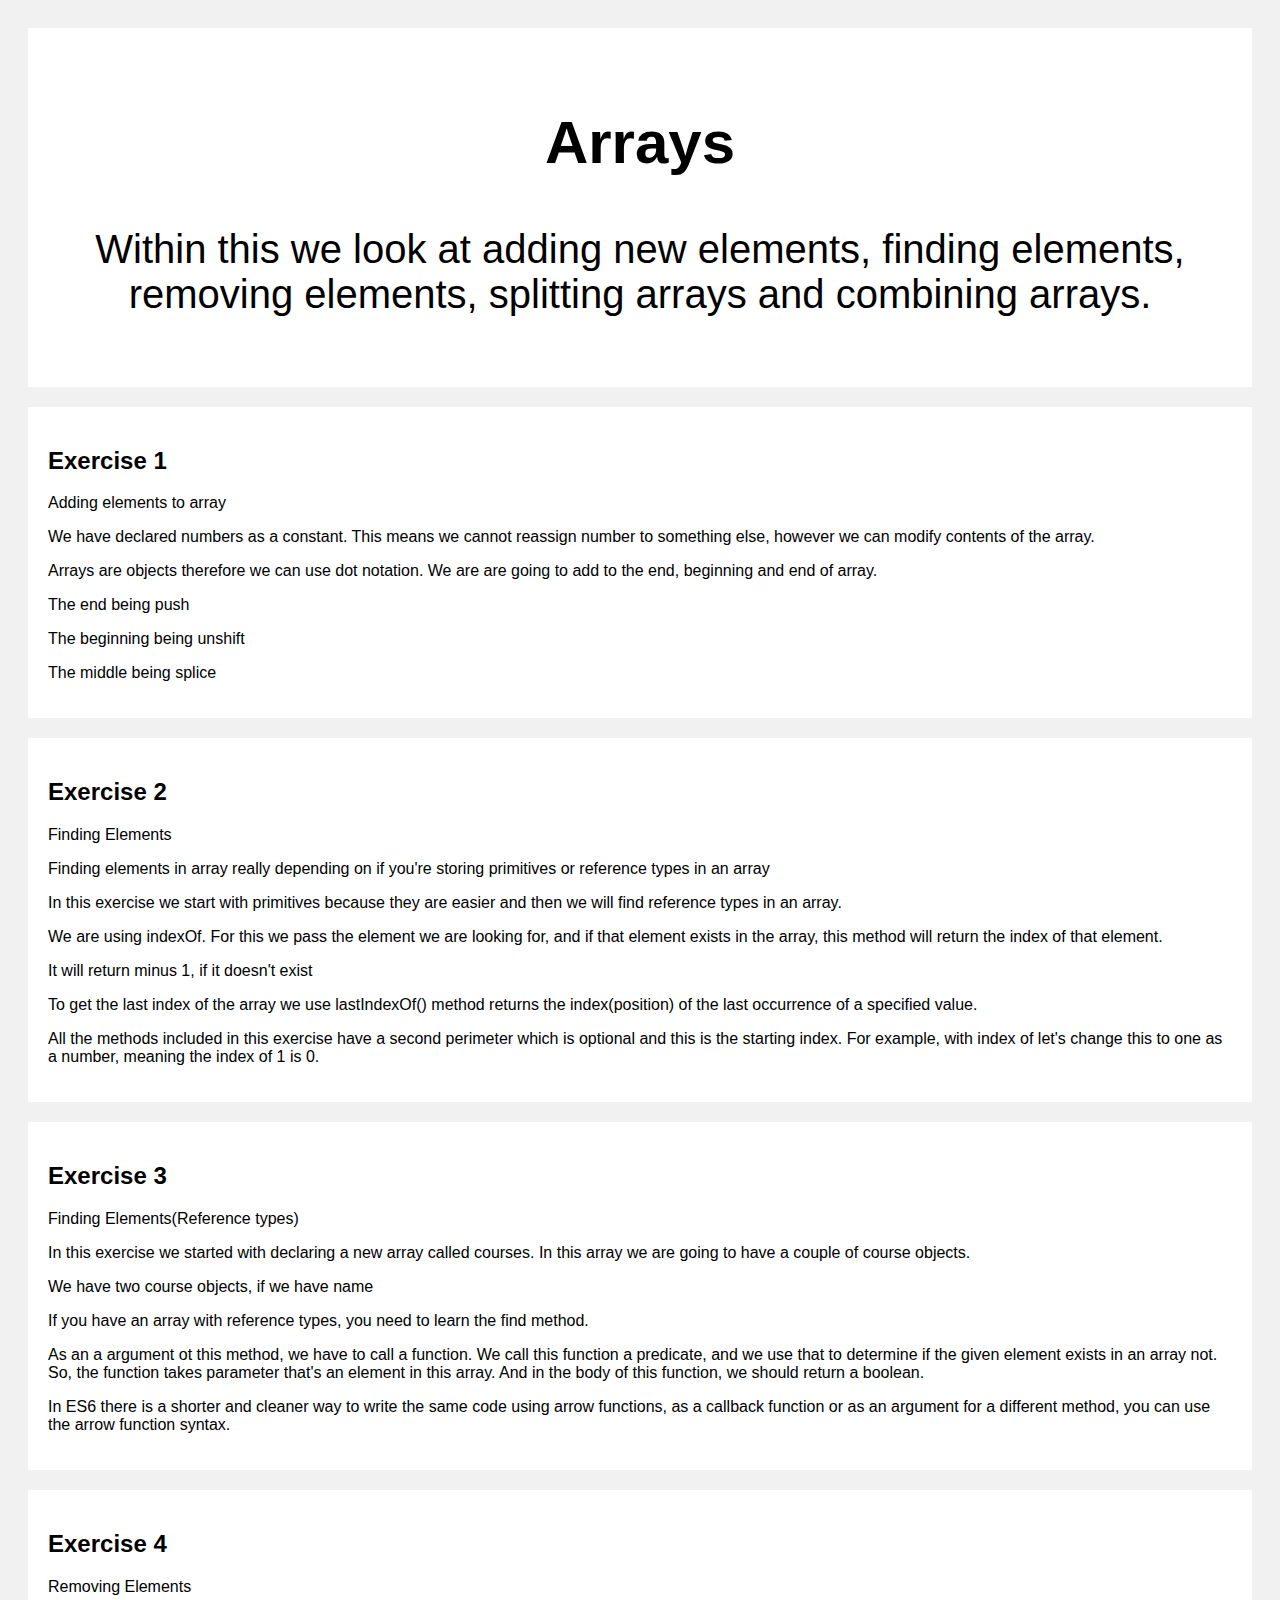
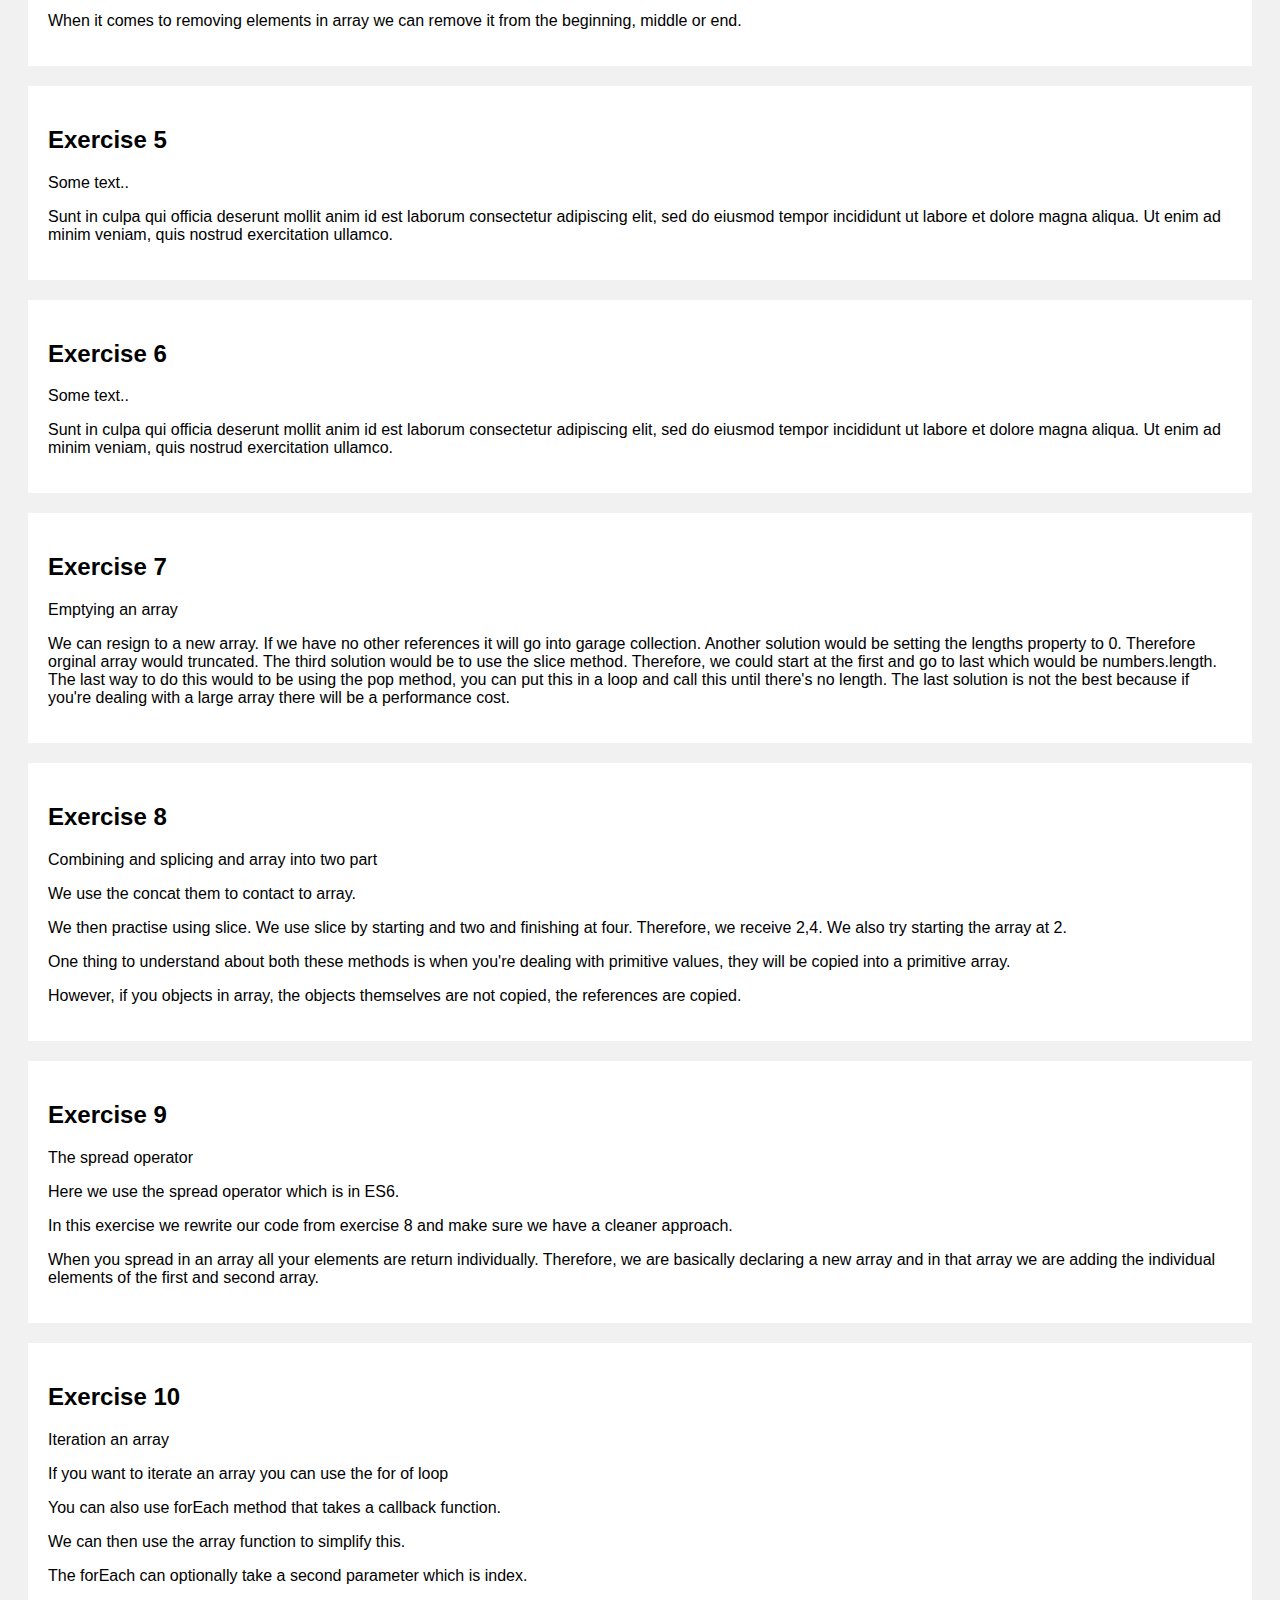
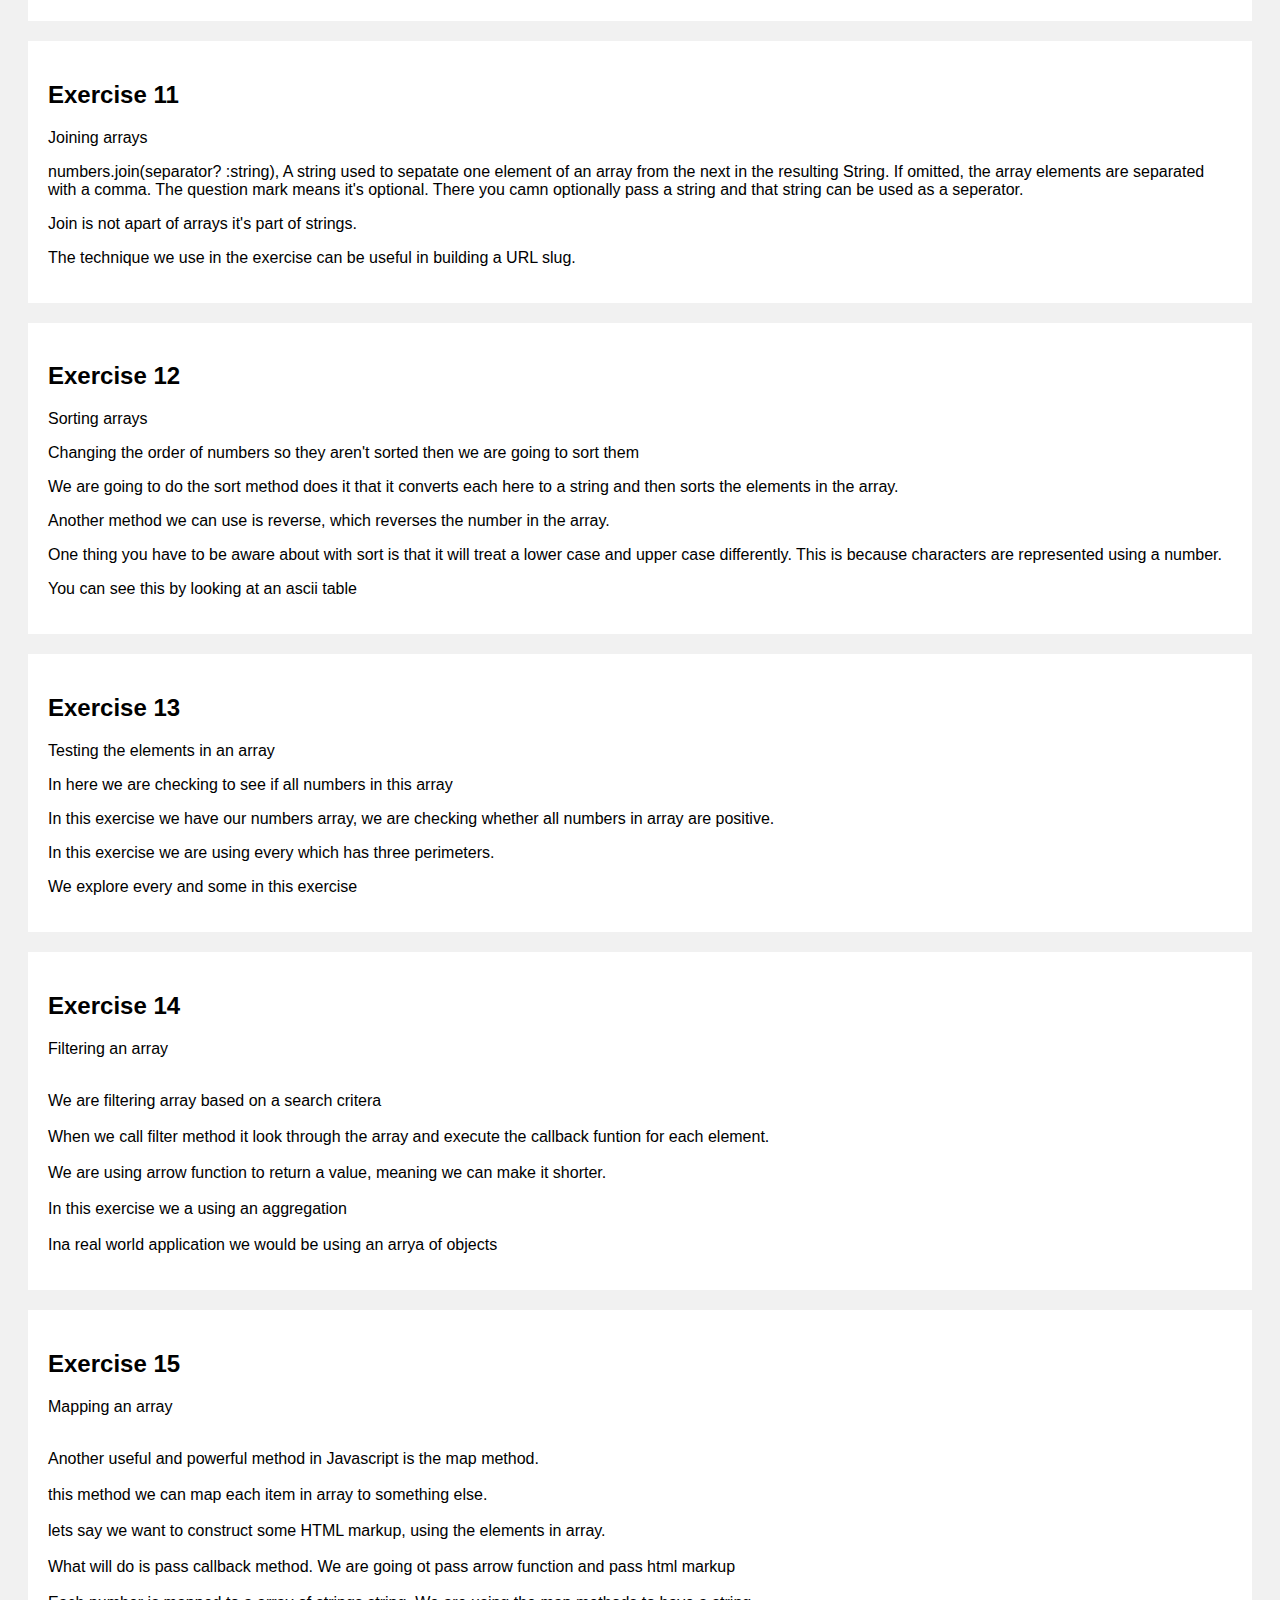
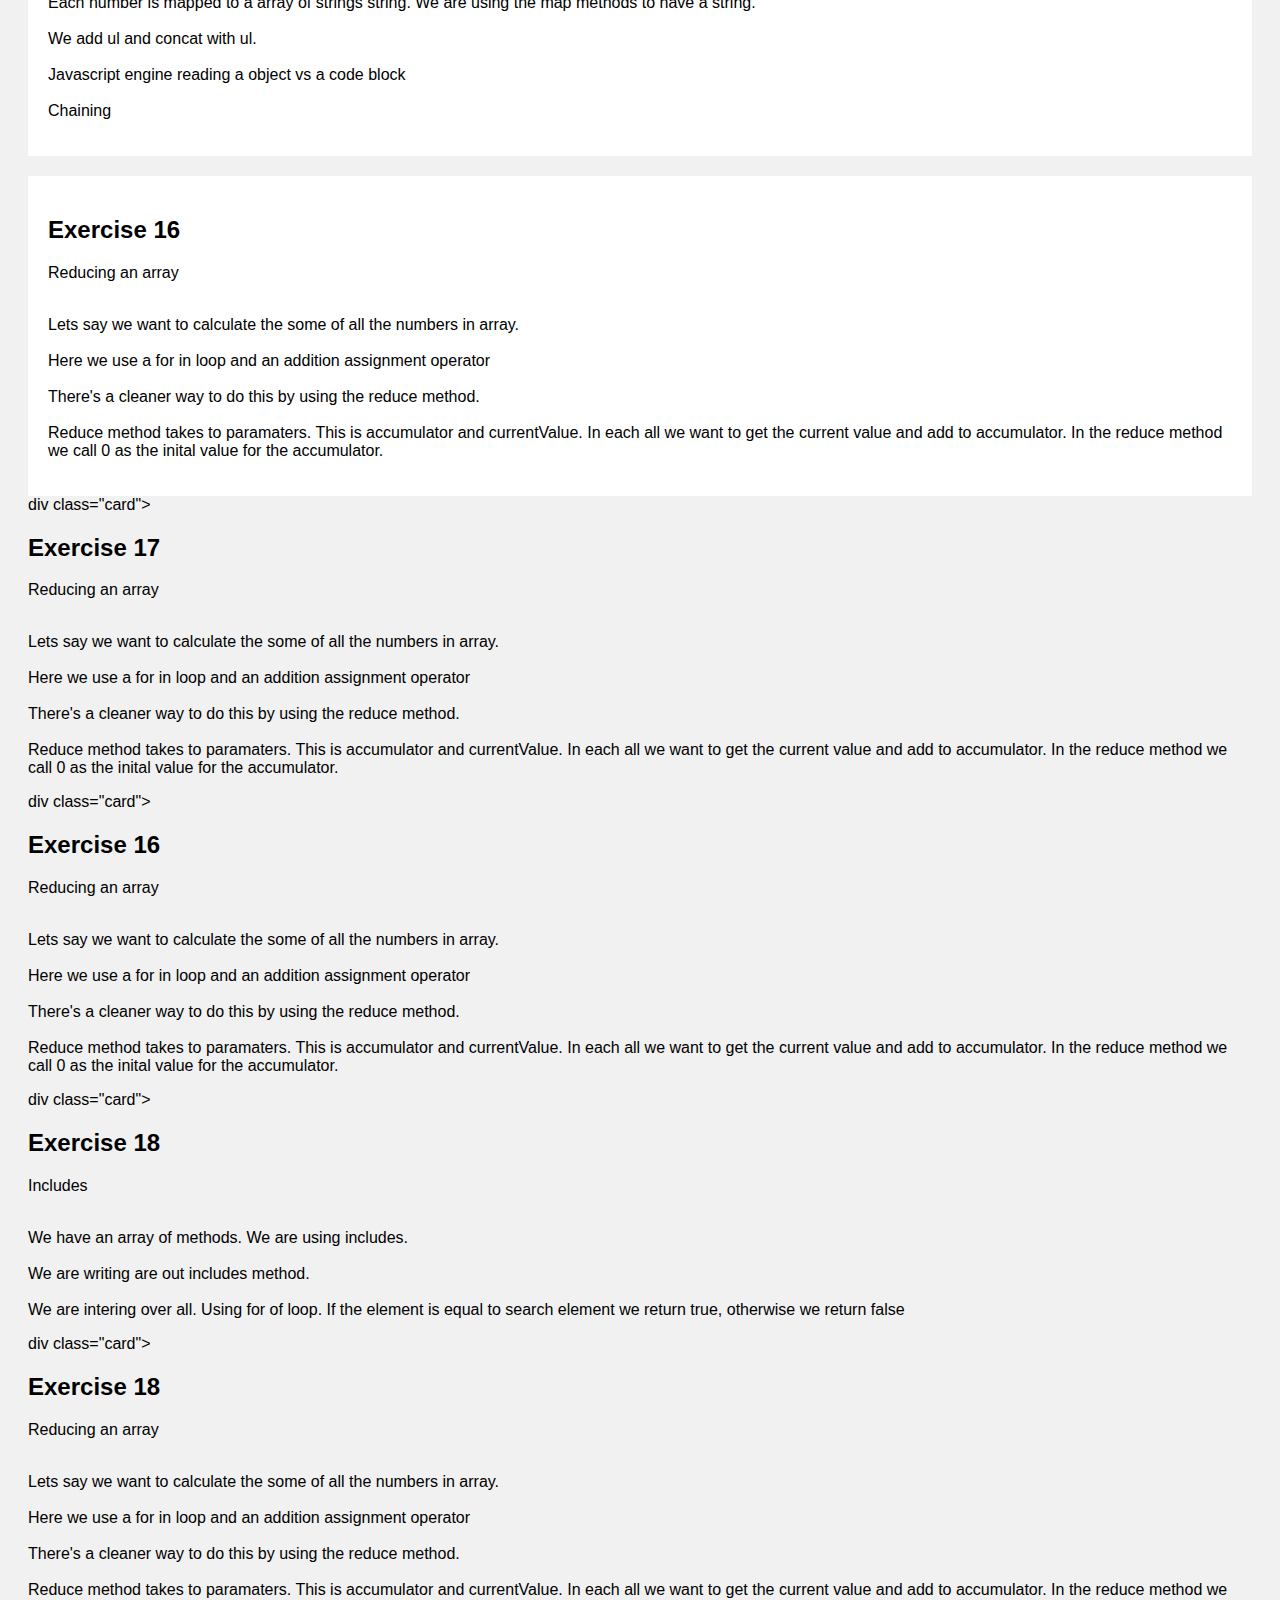
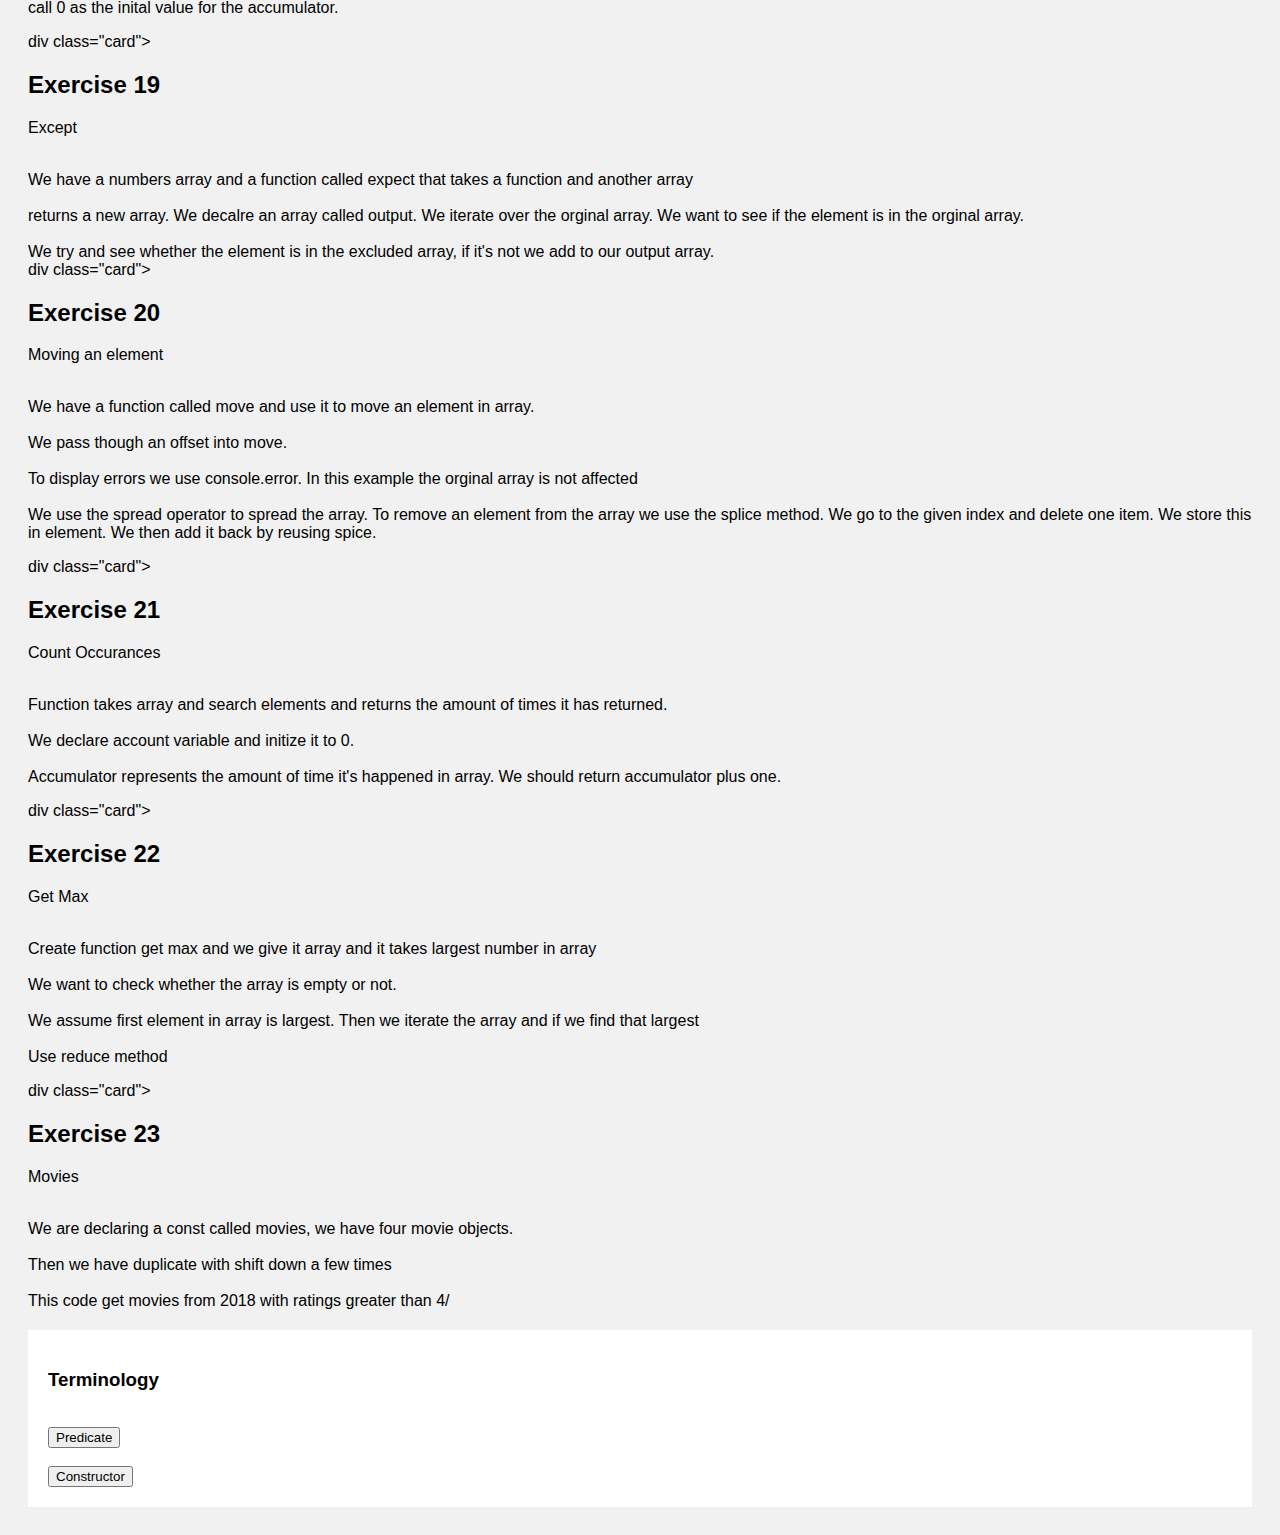
<file: Arrays/index.html>
<!DOCTYPE html>
<html>
<head>
<meta name="viewport" content="width=device-width, initial-scale=1">
<style>
* {
  box-sizing: border-box;
}

/* Add a gray background color with some padding */
body {
  font-family: Arial;
  padding: 20px;
  background: #f1f1f1;
}

/* Header/Blog Title */
.header {
  padding: 30px;
  font-size: 40px;
  text-align: center;
  background: white;
}

/* Create two unequal columns that floats next to each other */
/* Left column S*/
.column {   
  float: Scenter;
  width: 100%;
}

/* Add a card effect for articles */
.card {
   background-color: white;
   padding: 20px;
   margin-top: 20px;
}

/* Clear floats after the columns */
.row:after {
  content: "";
  display: table;
  clear: both;
}

/* Responsive layout - when the screen is less than 800px wide, make the two columns stack on top of each other instead of next to each other */
@media screen and (max-width: 800px) {
  .leftcolumn, .rightcolumn {   
    width: 100%;
    padding: 0;
  }
}
</style>
</head>
<body>

<div class="header">
  <h2>Arrays</h2>
  <p>Within this we look at adding new elements, finding elements, removing elements, splitting arrays and combining arrays.</p>
</div>

<div class="row">
  <div class="column">
    <div class="card">
      <h2>Exercise 1</h2>
      <p>Adding elements to array</p>
      <p>We have declared numbers as a constant. This means we cannot reassign number to something else, however we can modify contents of the array. </p>
      <p>Arrays are objects therefore we can use dot notation. We are are going to add to the end, beginning and end of array.</p>
      <p>The end being push</p>
      <p>The beginning being unshift</p>
      <p>The middle being splice</p>
    </div>
    <div class="card">
      <h2>Exercise 2</h2>
      <p>Finding Elements</p>
      <p>Finding elements in array really depending on if you're storing primitives or reference types in an array</p>
      <p>In this exercise we start with primitives because they are easier and then we will find reference types in an array.</p>
      <p>We are using indexOf. For this we pass the element we are looking for, and if that element exists in the array, this method will return the index of that element.</p>
      <p>It will return minus 1, if it doesn't exist</p>
      <p>To get the last index of the array we use lastIndexOf() method returns the index(position) of the last occurrence of a specified value. </p>
      <p>All the methods included in this exercise have a second perimeter which is optional and this is the starting index. 
        For example, with index of let's change this to one as a number, meaning the index of 1 is 0. </p>
    </div>
    <div class="card">
      <h2>Exercise 3</h2>
      <p>Finding Elements(Reference types) </p>
      <p>In this exercise we started with declaring a new array called courses.
      In this array we are going to have a couple of course objects. </p>
      <p>We have two course objects, if we have name</p>
      <p>If you have an array with reference types, you need to learn the find method.</p>
      <p>As an a argument ot this method, we have to call a function. We call this function a predicate, and we use that to
        determine if the given element exists in an array not. So, the function takes parameter that's an element in this array.
        And in the body of this function, we should return a boolean. 
      </p>
      <p>In ES6 there is a shorter and cleaner way to write the same code using arrow functions, as a callback function or as an argument for a different method,
        you can use the arrow function syntax.
      </p>
    </div>
    <div class="card">
      <h2>Exercise 4</h2>
      <p>Removing Elements</p>
      <p>When it comes to removing elements in array we can remove it from the beginning, middle or end.</p>
    </div>
    <div class="card">
      <h2>Exercise 5</h2>
      <p>Some text..</p>
      <p>Sunt in culpa qui officia deserunt mollit anim id est laborum consectetur adipiscing elit, sed do eiusmod tempor incididunt ut labore et dolore magna aliqua. Ut enim ad minim veniam, quis nostrud exercitation ullamco.</p>
    </div>
    <div class="card">
      <h2>Exercise 6</h2>
      <p>Some text..</p>
      <p>Sunt in culpa qui officia deserunt mollit anim id est laborum consectetur adipiscing elit, sed do eiusmod tempor incididunt ut labore et dolore magna aliqua. Ut enim ad minim veniam, quis nostrud exercitation ullamco.</p>
    </div>
    <div class="card">
      <h2>Exercise 7</h2>
      <p>Emptying an array</p>
      <p>We can resign to a new array. If we have no other references it will go into garage collection.
        Another solution would be setting the lengths property to 0. Therefore orginal array would truncated.
        The third solution would be to use the slice method. Therefore, we could start at the first and go to last which would be numbers.length.
        The last way to do this would to be using the pop method, you can put this in a loop and call this until there's no length.
        The last solution is not the best because if you're dealing with a large array there will be a performance cost.
      </p>
    </div>
    <div class="card">
      <h2>Exercise 8</h2>
      <p>Combining and splicing and array into two part</p>
      <p>We use the concat them to contact to array.</p>
      <p>We then practise using slice. We use slice by starting and two and finishing at four. Therefore, we receive 2,4. We also try starting the array at 2. </p>
      <p>One thing to understand about both these methods is when you're dealing with primitive values, they will be copied into a primitive array. </p>
      <p>However, if you objects in array, the objects themselves are not copied, the references are copied.</p>
    </div>
    <div class="card">
      <h2>Exercise 9</h2>
      <p>The spread operator</p>
      <p>Here we use the spread operator which is in ES6.</p>
      <p>In this exercise we rewrite our code from exercise 8 and make sure we have a cleaner approach.</p>
      <p>When you spread in an array all your elements are return individually. Therefore, we are basically declaring a new array and in that array we are adding the individual elements of the first and second array. </p>
    </div>
    <div class="card">
      <h2>Exercise 10</h2>
      <p>Iteration an array</p>
      <p>If you want to iterate an array you can use the for of loop</p>
      <p>You can also use forEach method that takes a callback function.</p>
      <p>We can then use the array function to simplify this. </p>
      <p>The forEach can optionally take a second parameter which is index. </p>
    </div>
    <div class="card">
      <h2>Exercise 11</h2>
      <p>Joining arrays</p>
      <p>numbers.join(separator? :string), A string used to sepatate one element of an array from the next in the resulting String. If omitted, the array elements are separated with a comma. The question mark means it's optional.
        There you camn optionally pass a string and that string can be used as a seperator.
      </p>
      <p>Join is not apart of arrays it's part of strings. </p>
      <p>The technique we use in the exercise can be useful in building a URL slug. </p>
    </div>
    <div class="card">
      <h2>Exercise 12</h2>
      <p>Sorting arrays</p>
      <p>Changing the order of numbers so they aren't sorted then we are going to sort them </p>
      <p>We are going to do the sort method does it that it converts each here to a string and then sorts the elements in the array.</p>
      <p>Another method we can use is reverse, which reverses the number in the array.</p>
      <p>One thing you have to be aware about with sort is that it will treat a lower case and upper case differently. This is because characters are represented using a number.</p>
      <p>You can see this by looking at an ascii table </p>
      <p></p>
    </div>
    <div class="card">
      <h2>Exercise 13</h2>
      <p>Testing the elements in an array </p>
      <p>In here we are checking to see if all numbers in this array</p>
      <p>In this exercise we have our numbers array, we are checking whether all numbers in array are positive.</p>
      <p>In this exercise we are using every which has three perimeters.</p>
      <p>We explore every and some in this exercise</p>
    </div>
    <div class="card">
      <h2>Exercise 14</h2>
      <p>Filtering an array</p>
      <p>
        <br>We are filtering array based on a search critera</br>
        <br>When we call filter method it look through the array and execute the callback funtion for each element.</br>
        <br>We are using arrow function to return a value, meaning we can make it shorter.</br>
        <br>In this exercise we a using an aggregation</br>
        <br>Ina real world application we would be using an arrya of objects</br>
      </p>
    </div>
    <div class="card">
      <h2>Exercise 15</h2>
      <p>Mapping an array</p>
      <p>
        <br>Another useful and powerful method in Javascript is the map method. </br>
        <br>this method we can map each item in array to something else. </br>
        <br>lets say we want to construct some HTML markup, using the elements in array. </br>
        <br>What will do is pass callback method. We are going ot pass arrow function and pass html markup</br>
        <br>Each number is mapped to a array of strings string. We are using the map methods to have a string.</br>
        <br>We add ul and concat with ul.</br>
        <br>Javascript engine reading a object vs a code block</br>
        <br>Chaining</br>
      </p>
    </div>
    <div class="card">
      <h2>Exercise 16</h2>
      <p>Reducing an array</p>
      <p>
        <br>Lets say we want to calculate the some of all the numbers in array.</br>
        <br>Here we use a for in loop and an addition assignment operator</br>
        <br>There's a cleaner way to do this by using the reduce method.</br>
        <br>Reduce method takes to paramaters. This is accumulator and currentValue.
        In each all we want to get the current value and add to accumulator.
        In the reduce method we call 0 as the inital value for the accumulator. </br>
      </p>
    </div>
    div class="card">
      <h2>Exercise 17</h2>
      <p>Reducing an array</p>
      <p>
        <br>Lets say we want to calculate the some of all the numbers in array.</br>
        <br>Here we use a for in loop and an addition assignment operator</br>
        <br>There's a cleaner way to do this by using the reduce method.</br>
        <br>Reduce method takes to paramaters. This is accumulator and currentValue.
        In each all we want to get the current value and add to accumulator.
        In the reduce method we call 0 as the inital value for the accumulator. </br>
      </p>
    </div>
    div class="card">
      <h2>Exercise 16</h2>
      <p>Reducing an array</p>
      <p>
        <br>Lets say we want to calculate the some of all the numbers in array.</br>
        <br>Here we use a for in loop and an addition assignment operator</br>
        <br>There's a cleaner way to do this by using the reduce method.</br>
        <br>Reduce method takes to paramaters. This is accumulator and currentValue.
        In each all we want to get the current value and add to accumulator.
        In the reduce method we call 0 as the inital value for the accumulator. </br>
      </p>
    </div>
    div class="card">
      <h2>Exercise 18</h2>
      <p>Includes</p>
      <p>
        <br>We have an array of methods. We are using includes.</br>
        <br>We are writing are out includes method.</br>
        <br>We are intering over all. Using for of loop. If the element is equal to search element we return true, otherwise we return false</br>
      </p>
    </div>
    div class="card">
      <h2>Exercise 18</h2>
      <p>Reducing an array</p>
      <p>
        <br>Lets say we want to calculate the some of all the numbers in array.</br>
        <br>Here we use a for in loop and an addition assignment operator</br>
        <br>There's a cleaner way to do this by using the reduce method.</br>
        <br>Reduce method takes to paramaters. This is accumulator and currentValue.
        In each all we want to get the current value and add to accumulator.
        In the reduce method we call 0 as the inital value for the accumulator. </br>
      </p>
    </div>
    div class="card">
      <h2>Exercise 19</h2>
      <p>Except</p>
      <p>
        <br>We have a numbers array and a function called expect that takes a function and another array</br>
        <br>returns a new array. We decalre an array called output. We iterate over the orginal array. We want to see if the element is in the orginal array.</br>
        <br>We try and see whether the element is in the excluded array, if it's not we add to our output array.</br>
    </div>
    div class="card">
      <h2>Exercise 20</h2>
      <p>Moving an element</p>
      <p>
        <br>We have a function called move and use it to move an element in array.</br>
        <br>We pass though an offset into move.</br>
        <br>To display errors we use console.error. In this example the orginal array is not affected</br>
        <br>We use the spread operator to spread the array. To remove an element from the array we use the splice method. 
        We go to the given index and delete one item. We store this in element. We then add it back by reusing spice.</br>
      </p>
    </div>
    div class="card">
      <h2>Exercise 21</h2>
      <p>Count Occurances</p>
      <p>
        <br>Function takes array and search elements and returns the amount of times it has returned.</br>
        <br>We declare account variable and initize it to 0. </br>
        <br>Accumulator represents the amount of time it's happened in array. We should return accumulator plus one.</br>
      </p>
    </div>
    div class="card">
      <h2>Exercise 22</h2>
      <p>Get Max</p>
      <p>
        <br>Create function get max and we give it array and it takes largest number in array</br>
        <br>We want to check whether the array is empty or not.</br>
        <br>We assume first element in array is largest. Then we iterate the array and if we find that largest</br>
        <br>Use reduce method</br>
      </p>
    </div>
    div class="card">
      <h2>Exercise 23</h2>
      <p>Movies</p>
      <p>
        <br>We are declaring a const called movies, we have four movie objects.</br>
        <br>Then we have duplicate with shift down a few times</br>
        <br>This code get movies from 2018 with ratings greater than 4/</br>
      </p>
    </div>
  </div>
  <div class="card">
    <h3>Terminology</h3>
    <br><button onclick="alert('The term predicates comes from mathematics. In programming it means a function that returns a boolean value.')">Predicate</button></br>
    <br><button onclick="alert('This is a special type of function used to initialize new objects.')">Constructor</button></br>
  </div>
<script src="Exercise8.js"></script>
</body>
</html>
</file>
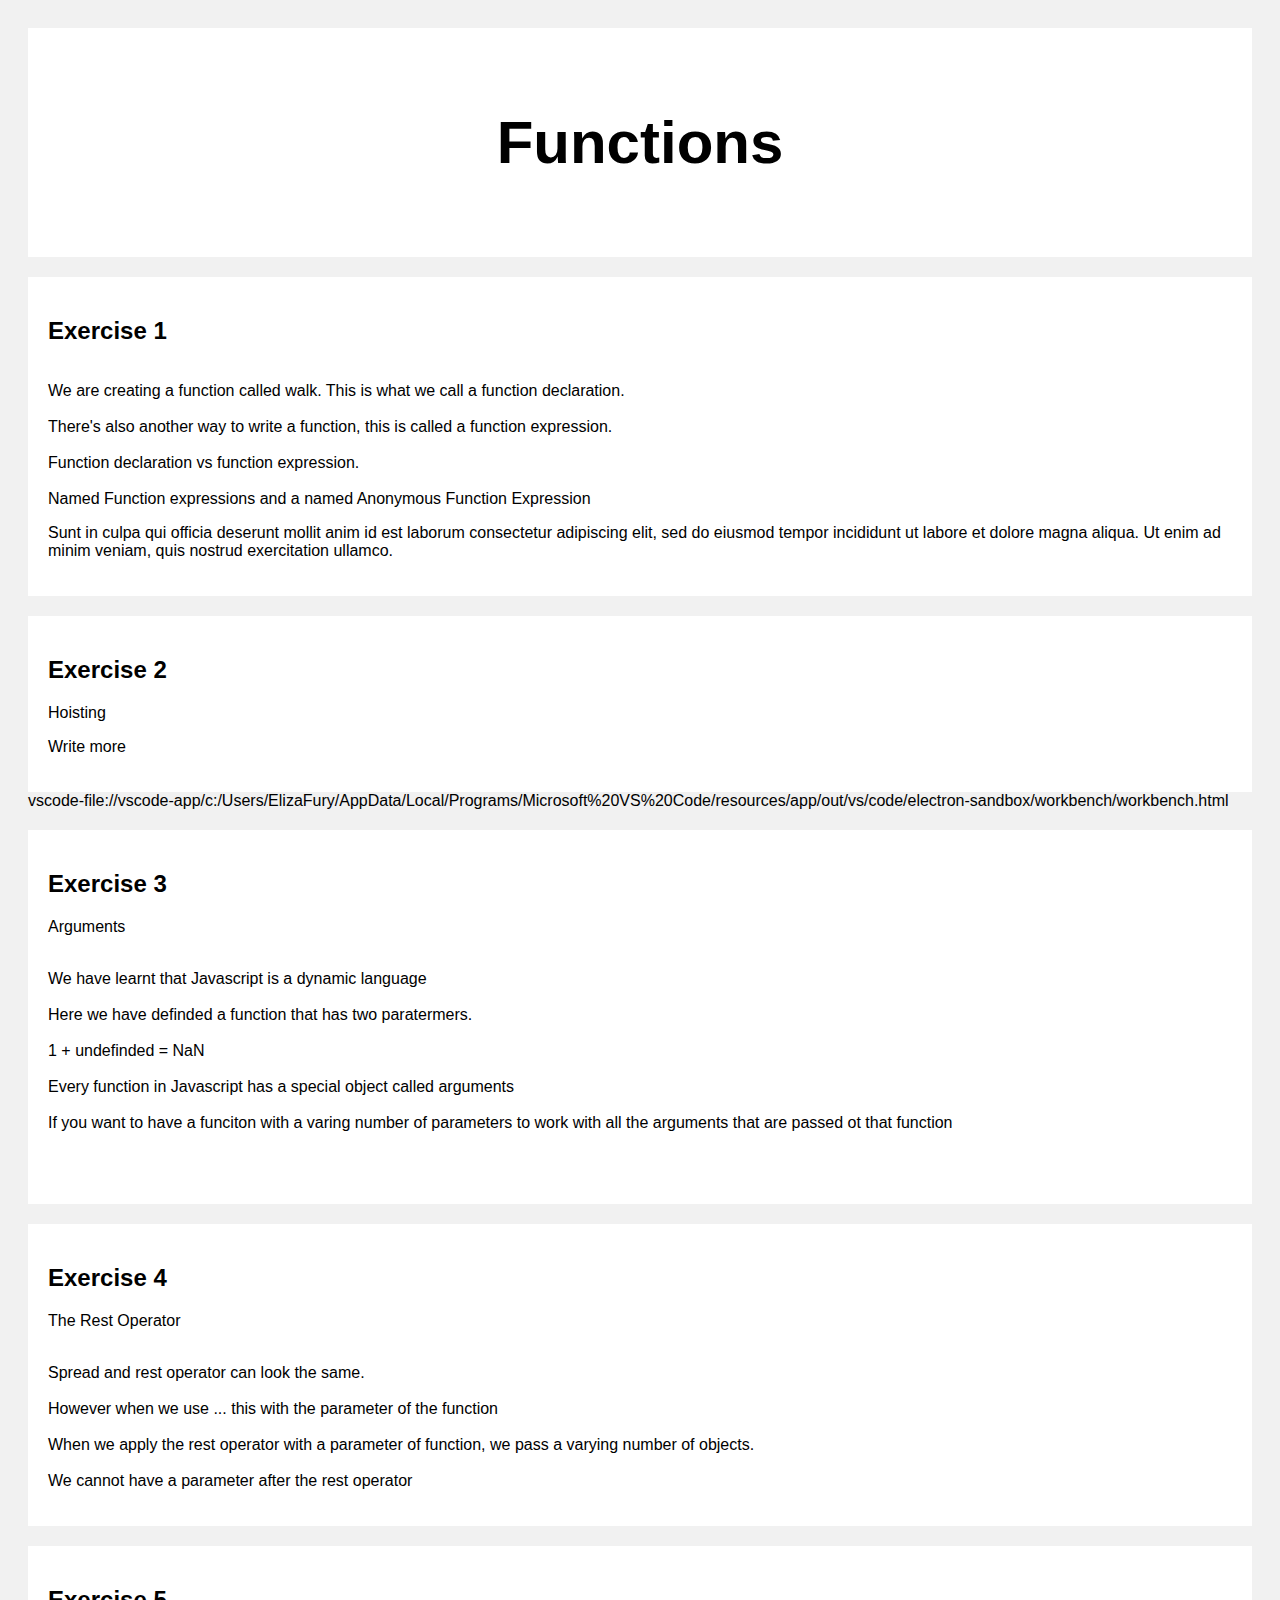
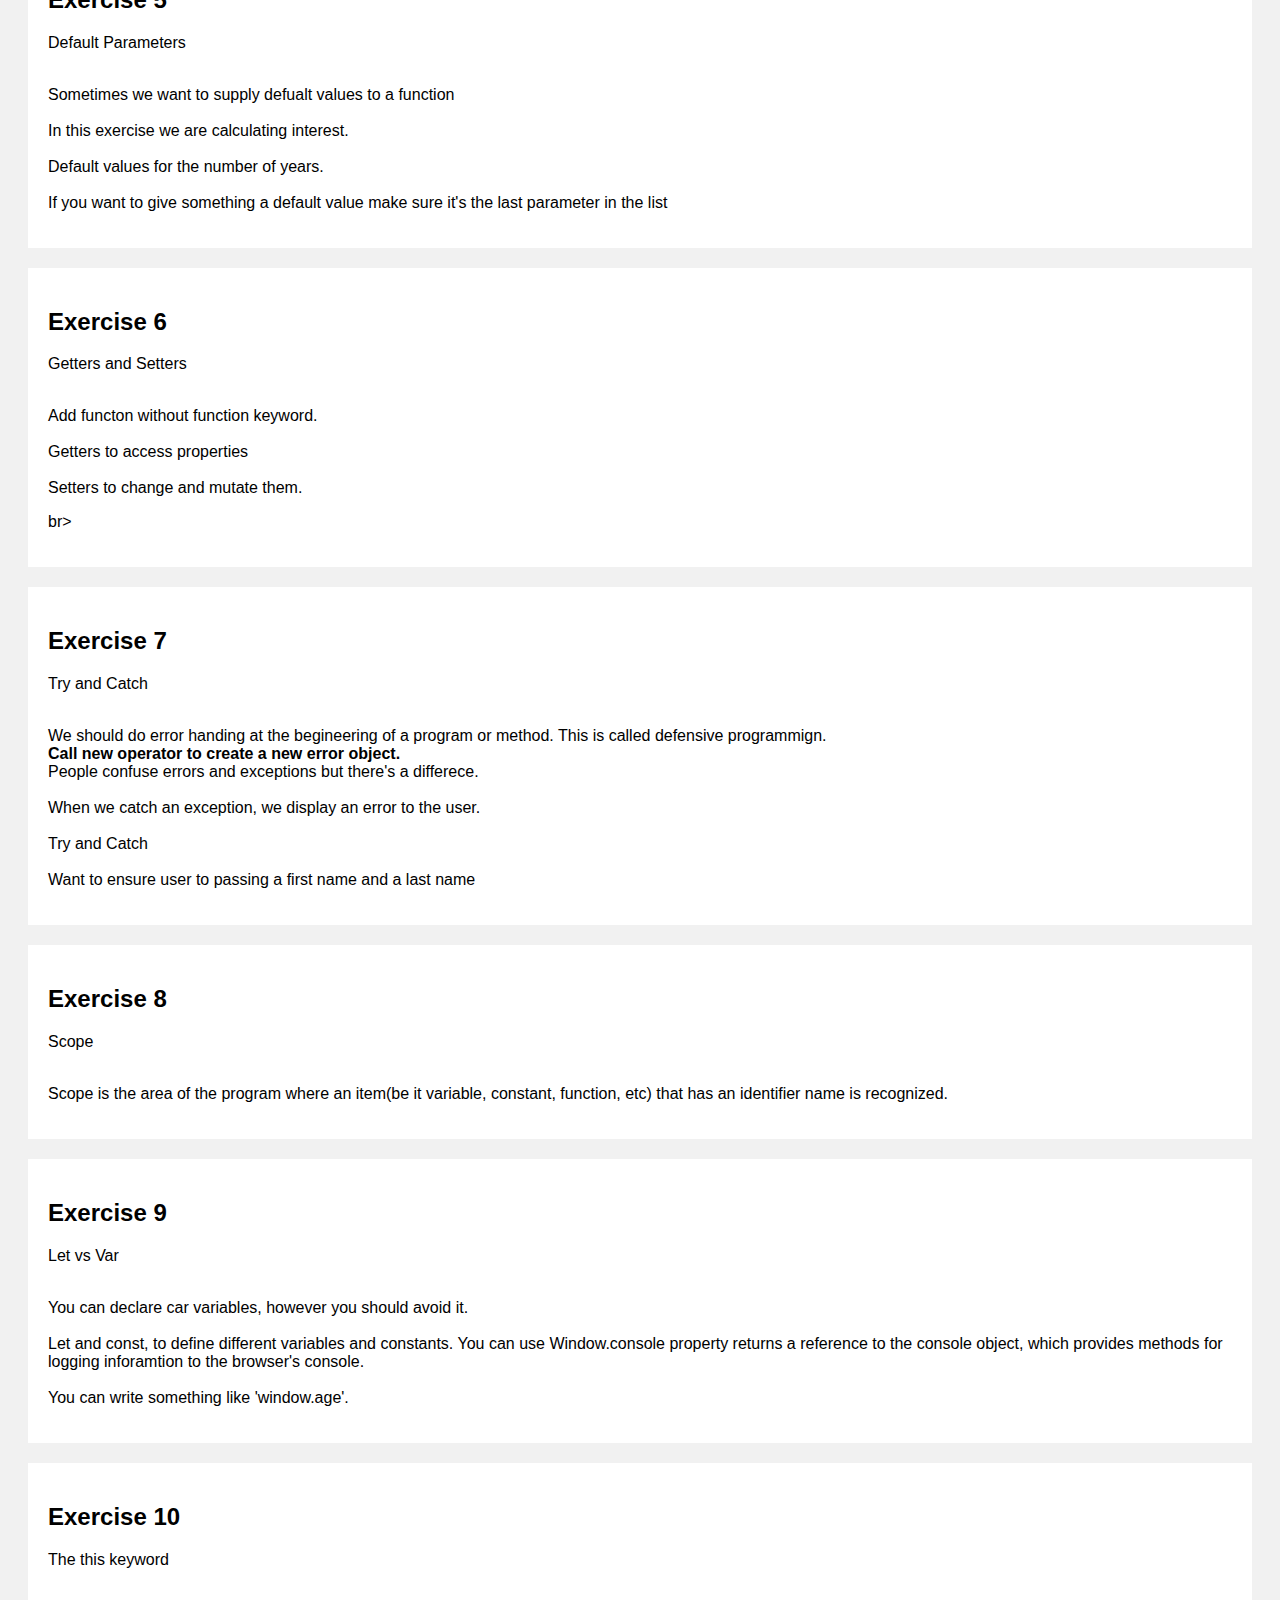
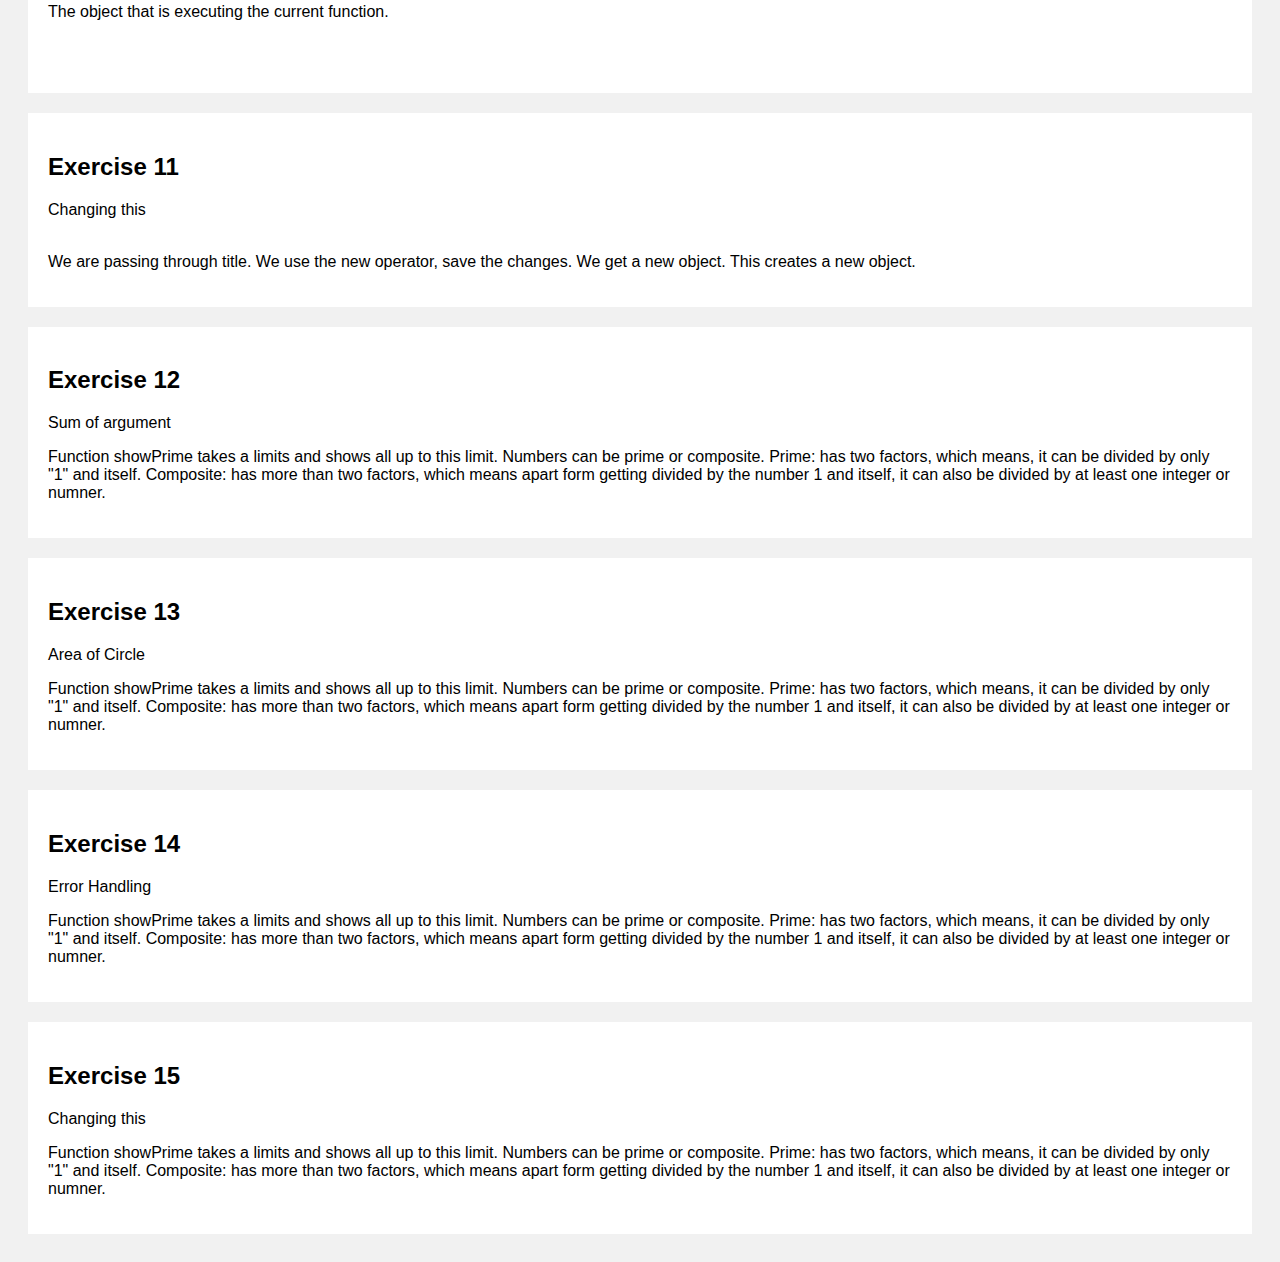
<file: Functions/index.html>
<!DOCTYPE html>
<html>
<head>
<meta name="viewport" content="width=device-width, initial-scale=1">
<style>
* {
  box-sizing: border-box;
}

/* Add a gray background color with some padding */
body {
  font-family: Arial;
  padding: 20px;
  background: #f1f1f1;
}

/* Header/Blog Title */
.header {
  padding: 30px;
  font-size: 40px;
  text-align: center;
  background: white;
}

/* Create two unequal columns that floats next to each other */
/* Left column S*/
.column {   
  float: Scenter;
  width: 100%;
}

/* Add a card effect for articles */
.card {
   background-color: white;
   padding: 20px;
   margin-top: 20px;
}

/* Clear floats after the columns */
.row:after {
  content: "";
  display: table;
  clear: both;
}

/* Responsive layout - when the screen is less than 800px wide, make the two columns stack on top of each other instead of next to each other */
@media screen and (max-width: 800px) {
  .leftcolumn, .rightcolumn {   
    width: 100%;
    padding: 0;
  }
}
</style>
</head>
<body>

<div class="header">
  <h2>Functions</h2>
</div>

<div class="row">
  <div class="column">
    <div class="card">
      <h2>Exercise 1</h2>
      <p>
        <br>We are creating a function called walk. This is what we call a function declaration.</br>
        <br>There's also another way to write a function, this is called a function expression.</br>
        <br>Function declaration vs function expression.</br>
        <br>Named Function expressions and a named Anonymous Function Expression</br>
      </p>
      <p>Sunt in culpa qui officia deserunt mollit anim id est laborum consectetur adipiscing elit, sed do eiusmod tempor incididunt ut labore et dolore magna aliqua. Ut enim ad minim veniam, quis nostrud exercitation ullamco.</p>
    </div>
    <div class="card">
      <h2>Exercise 2</h2>
      <p>Hoisting</p>
      <p>Write more</p>
    </div>vscode-file://vscode-app/c:/Users/ElizaFury/AppData/Local/Programs/Microsoft%20VS%20Code/resources/app/out/vs/code/electron-sandbox/workbench/workbench.html
    <div class="card">
      <h2>Exercise 3</h2>
      <p>Arguments</p>
      <p>
        <br>We have learnt that Javascript is a dynamic language</br>
        <br>Here we have definded a function that has two paratermers. </br>
        <br>1 + undefinded = NaN</br>
        <br>Every function in Javascript has a special object called arguments</br>
        <br>If you want to have a funciton with a varing number of parameters to work with all the arguments that are passed ot that function</br>
        <br></br>
      </p>
    </div>
    <div class="card">
      <h2>Exercise 4</h2>
      <p>The Rest Operator</p>
      <p>
        <br>Spread and rest operator can look the same. </br>
        <br>However when we use ... this with the parameter of the function </br>
        <br>When we apply the rest operator with a parameter of function, we pass a varying number of objects.</br>
        <br>We cannot have a parameter after the rest operator</br>
       </p>
    </div>
    <div class="card">
      <h2>Exercise 5</h2>
      <p>Default Parameters</p>
      <p>
        <br>Sometimes we want to supply defualt values to a function</br>
        <br>In this exercise we are calculating interest.</br>
        <br>Default values for the number of years. </br>
        <br>If you want to give something a default value make sure it's the last parameter in the list</br>
      </p>
    </div>
    <div class="card">
      <h2>Exercise 6</h2>
      <p>Getters and Setters</p>
      <p>
        <br>Add functon without function keyword. </br>
        <br>Getters to access properties</br>
        <br>Setters to change and mutate them.</p>br>
      </p>
    </div>
    <div class="card">
      <h2>Exercise 7</h2>
      <p>Try and Catch</p>
      <p>
        <br>
        We should do error handing at the begineering of a program or method. This is called defensive programmign.
        </br>
        <b>Call new operator to create a new error object.</b>
        <br>People confuse errors and exceptions but there's a differece.</br>
        <br>When we catch an exception, we display an error to the user. </br>
        <br>Try and Catch</br>
        <br>Want to ensure user to passing a first name and a last name</br>
      </p>
    </div>
    <div class="card">
      <h2>Exercise 8</h2>
      <p>Scope</p>
      <p>
        <br>Scope is the area of the program where an item(be it variable, constant, function, etc) that has an identifier name is recognized.</br>
      </p>
    </div>
    <div class="card">
      <h2>Exercise 9</h2>
      <p>Let vs Var</p>
      <p>
        <br>You can declare car variables, however you should avoid it.</br>
        <br>Let and const, to define different variables and constants.
        You can use Window.console property returns a reference to the console object, 
        which provides methods for logging inforamtion to the browser's console.
        </br>
        <br>You can write something like 'window.age'.</br>
      </p>
    </div>
    <div class="card">
      <h2>Exercise 10</h2>
      <p>The this keyword</p>
      <p>
        <br>The object that is executing the current function.</br>
        <br></br>
      </p>
    </div>
    <div class="card">
      <h2>Exercise 11</h2>
      <p>Changing this</p>
      <p>
        <br>We are passing through title.
        We use the new operator, save the changes. We get a new object. This creates a new object.
      </br>
      </p>
    </div>
    <div class="card">
      <h2>Exercise 12</h2>
      <p>Sum of argument</p>
      <p>Function showPrime takes a limits and shows all up to this limit.
        Numbers can be prime or composite. 

        Prime: has two factors, which means, it can be divided by only "1" and itself.
        Composite: has more than two factors, which means apart form getting divided by the number 1 and itself, it can also be divided by at least one integer or numner.
      </p>
    </div>
    <div class="card">
      <h2>Exercise 13</h2>
      <p>Area of Circle</p>
      <p>Function showPrime takes a limits and shows all up to this limit.
        Numbers can be prime or composite. 

        Prime: has two factors, which means, it can be divided by only "1" and itself.
        Composite: has more than two factors, which means apart form getting divided by the number 1 and itself, it can also be divided by at least one integer or numner.
      </p>
    </div>
    <div class="card">
      <h2>Exercise 14</h2>
      <p>Error Handling</p>
      <p>Function showPrime takes a limits and shows all up to this limit.
        Numbers can be prime or composite. 

        Prime: has two factors, which means, it can be divided by only "1" and itself.
        Composite: has more than two factors, which means apart form getting divided by the number 1 and itself, it can also be divided by at least one integer or numner.
      </p>
    </div>
    <div class="card">
      <h2>Exercise 15</h2>
      <p>Changing this</p>
      <p>Function showPrime takes a limits and shows all up to this limit.
        Numbers can be prime or composite. 

        Prime: has two factors, which means, it can be divided by only "1" and itself.
        Composite: has more than two factors, which means apart form getting divided by the number 1 and itself, it can also be divided by at least one integer or numner.
      </p>
    </div>


  </div>

<script src="Exercise10.js"></script>
</body>
</html>
</file>
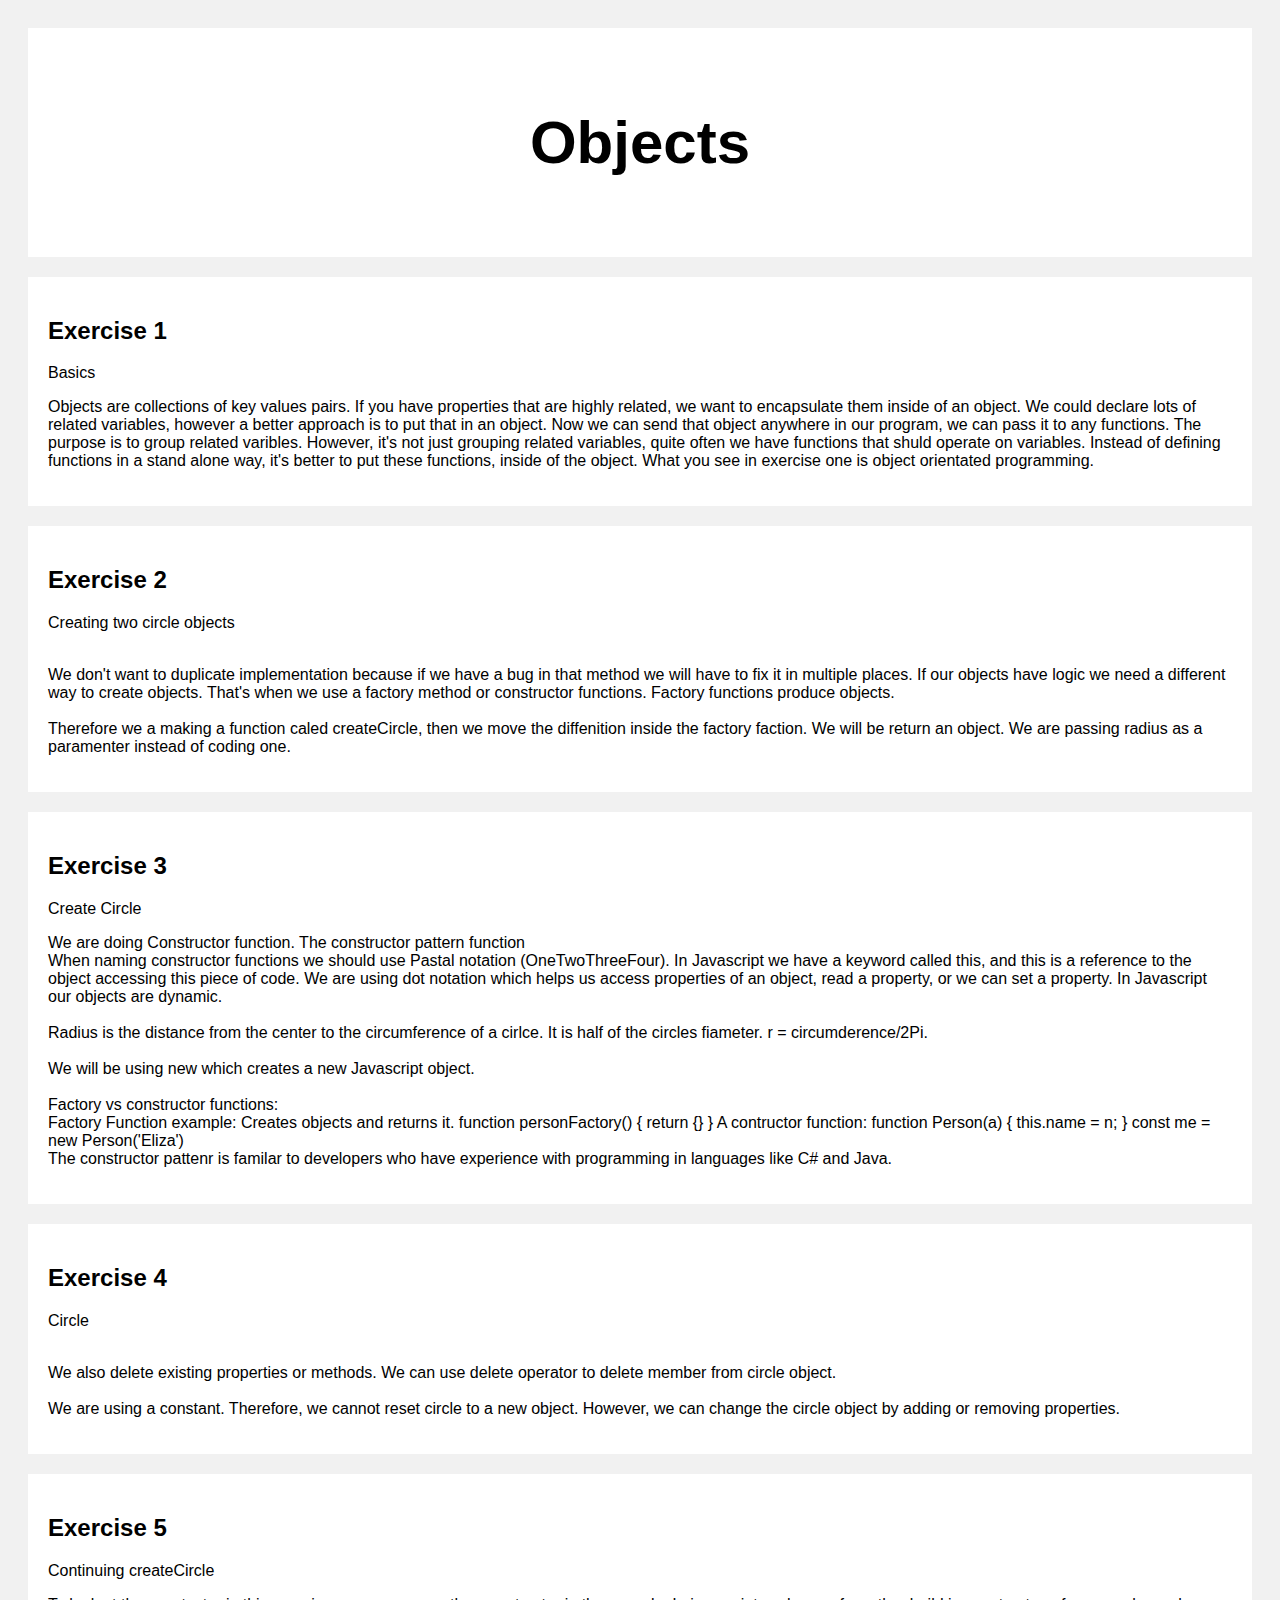
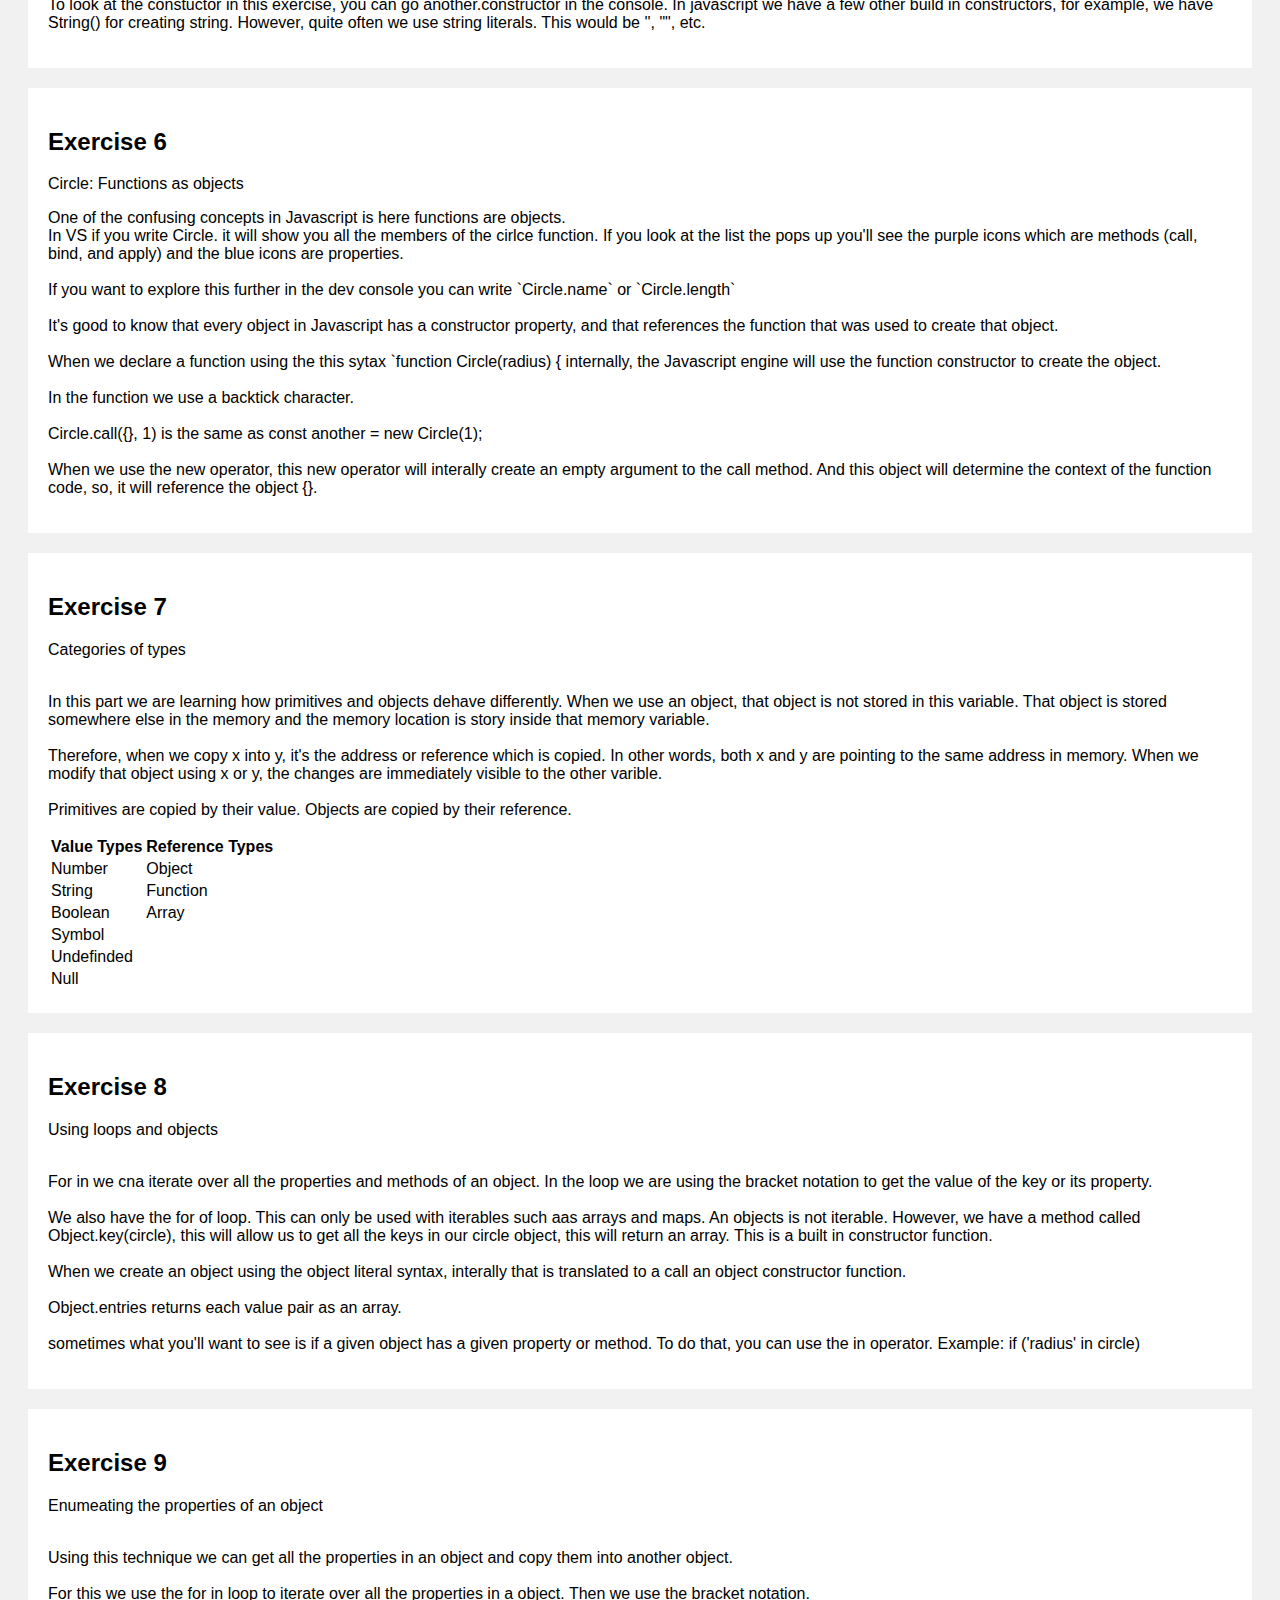
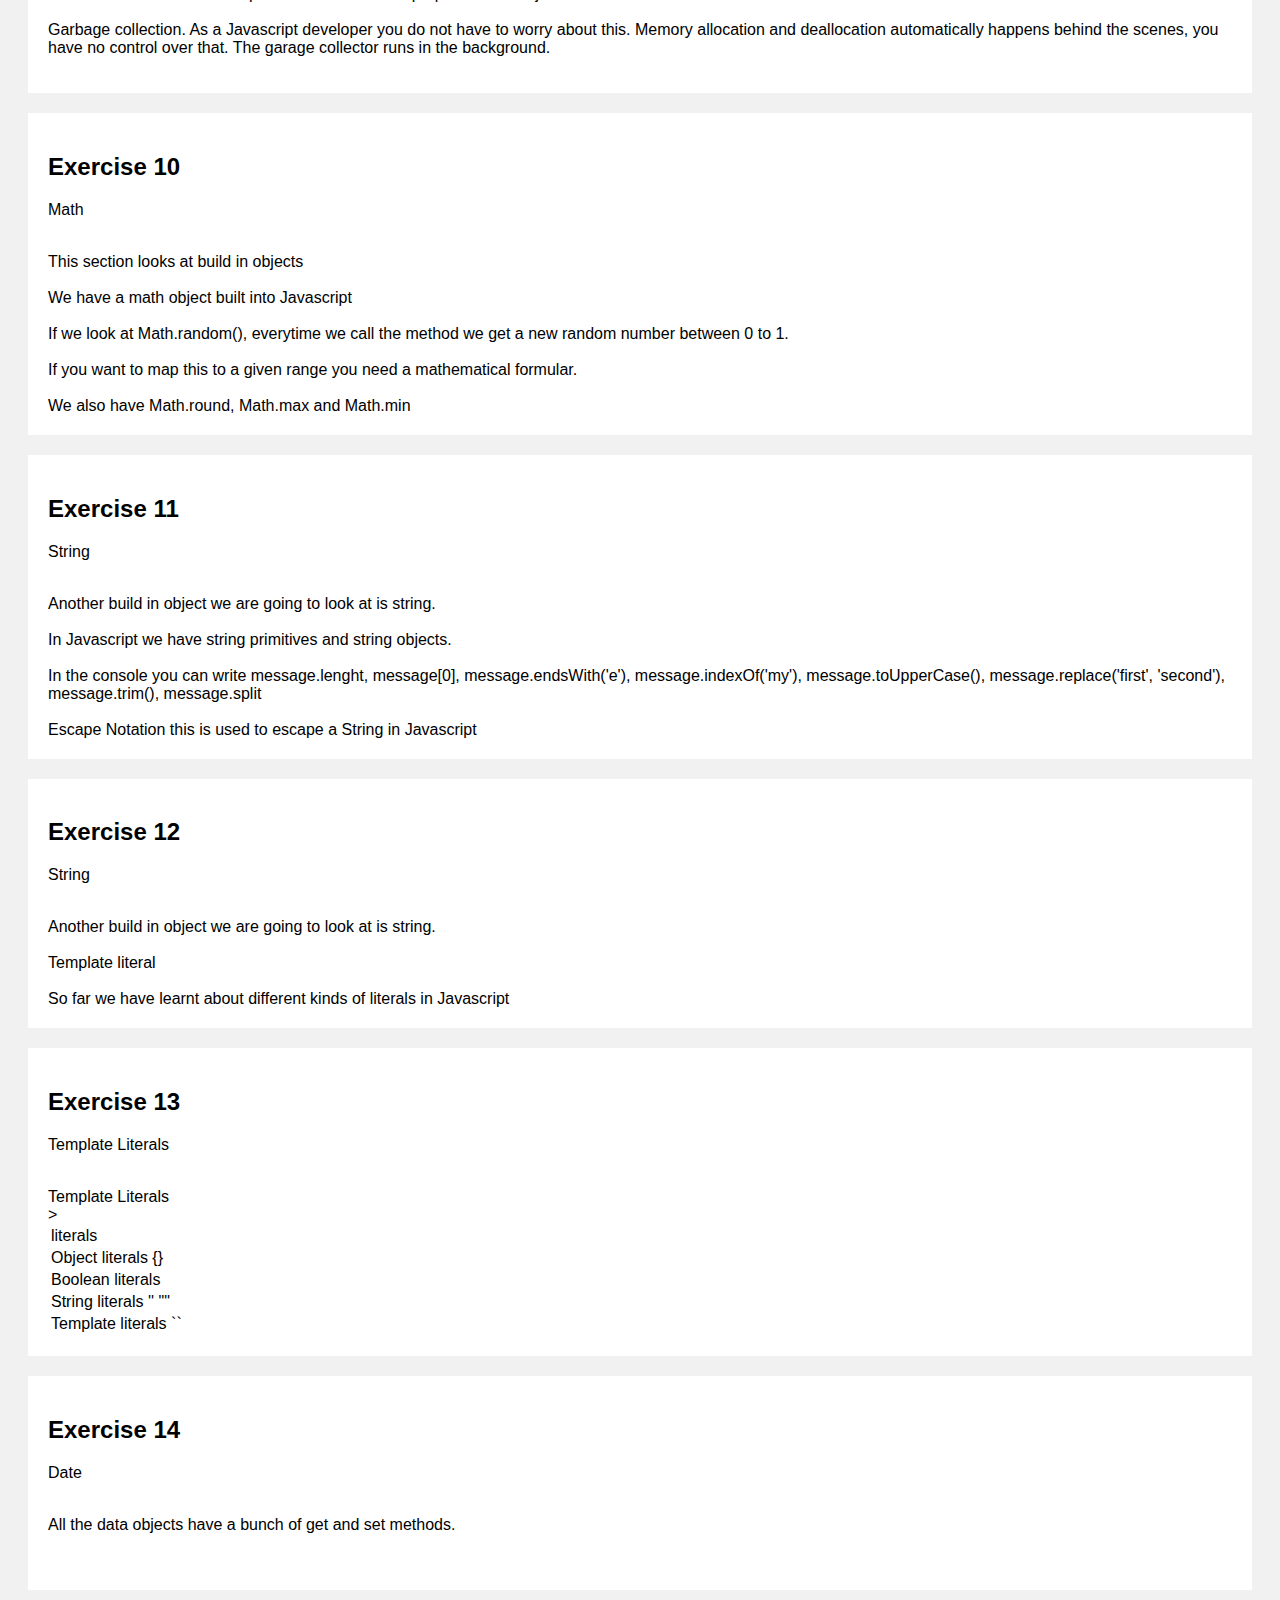
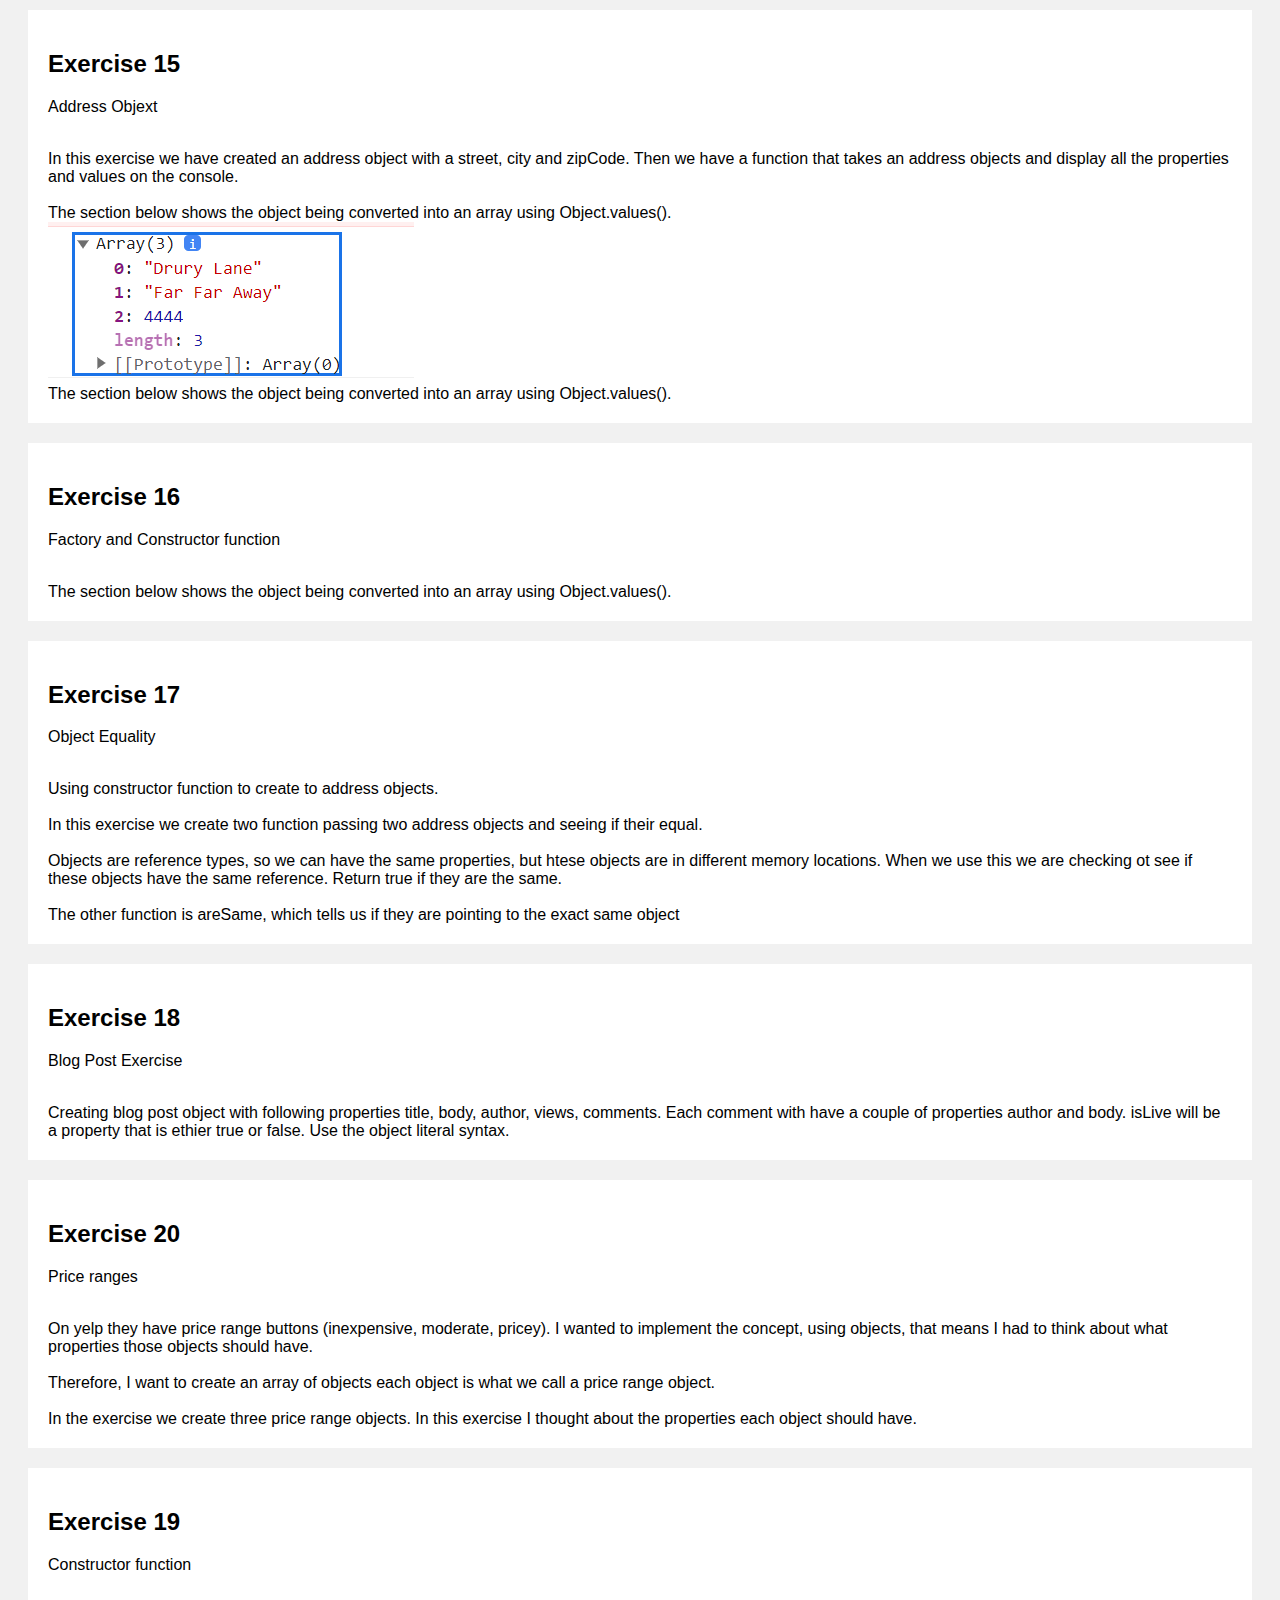
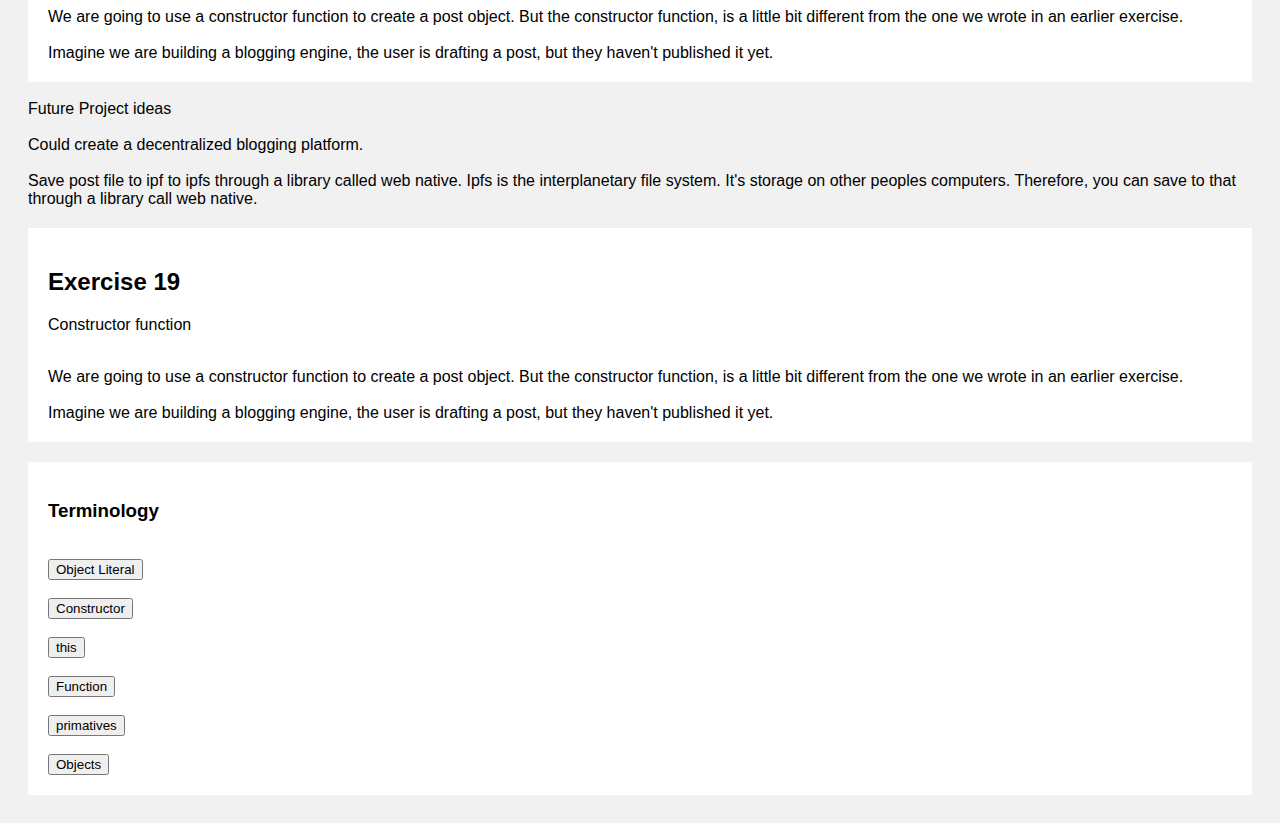
<file: Objects/index.html>
<!DOCTYPE html>
<html>
<head>
<meta name="viewport" content="width=device-width, initial-scale=1">
<style>
* {
  box-sizing: border-box;
}

/* Add a gray background color with some padding */
body {
  font-family: Arial;
  padding: 20px;
  background: #f1f1f1;
}

/* Header/Blog Title */
.header {
  padding: 30px;
  font-size: 40px;
  text-align: center;
  background: white;
}

/* Create two unequal columns that floats next to each other */
/* Left column S*/
.column {   
  float: Scenter;
  width: 100%;
}

/* Add a card effect for articles */
.card {
   background-color: white;
   padding: 20px;
   margin-top: 20px;
}

/* Clear floats after the columns */
.row:after {
  content: "";
  display: table;
  clear: both;
}

/* Responsive layout - when the screen is less than 800px wide, make the two columns stack on top of each other instead of next to each other */
@media screen and (max-width: 800px) {
  .leftcolumn, .rightcolumn {   
    width: 100%;
    padding: 0;
  }
}
</style>
</head>
<body>

<div class="header">
  <h2>Objects</h2>
</div>

<div class="row">
  <div class="column">
    <div class="card">
      <h2>Exercise 1</h2>
      <p>Basics</p>
      <p>Objects are collections of key values pairs. If you have properties that are highly related, we want to encapsulate them inside of an object.
        We could declare lots of related variables, however a better approach is to put that in an object. Now we can send that object anywhere in our program, we can pass it to any functions.

        The purpose is to group related varibles. However, it's not just grouping related variables, quite often we have functions that shuld operate on variables. Instead of defining functions in a 
        stand alone way, it's better to put these functions, inside of the object.

        What you see in exercise one is object orientated programming.
      </p>
    </div>
    <div class="card">
      <h2>Exercise 2</h2>
      <p>Creating two circle objects</p>
      <p><br>We don't want to duplicate implementation because if we have a bug in that method we will have to fix it in multiple places.
        If our objects have logic we need a different way to create objects.
        That's when we use a factory method or constructor functions. 
        Factory functions produce objects. </br>

        <br>Therefore we a making a function caled createCircle, then we move the diffenition inside the factory faction. 
        We will be return an object. We are passing radius as a paramenter instead of coding one.</br>
        

      </p>
    </div>
    <div class="card">
      <h2>Exercise 3</h2>
      <p>Create Circle</p>
      <p>We are doing Constructor function. The constructor pattern function
        <br>When naming constructor functions we should use Pastal notation (OneTwoThreeFour).
        In Javascript we have a keyword called this, and this is a reference to the object accessing this piece of code.  
        We are using dot notation which helps us access properties of an object, read a property, or we can set a property.
        In Javascript our objects are dynamic. </br>

        <br>Radius is the distance from the center to the circumference of a cirlce. It is half of the circles fiameter.
        r = circumderence/2Pi.</br>

        <br>We will be using new which creates a new Javascript object.</br>

        <br>Factory vs constructor functions:</br>
        
        Factory Function example:
        Creates objects and returns it.
        function personFactory() {
          return {}
        }
        A contructor function:
        function Person(a) {
          this.name = n;
        }
        const me = new Person('Eliza')

        <br>The constructor pattenr is familar to developers who have experience with programming in languages like C# and Java. </br>
      </p>
    </div>
    <div class="card">
      <h2>Exercise 4</h2>
      <p>Circle</p>
      <p>
        <br>We also delete existing properties or methods.
        We can use delete operator to delete member from circle object.</br>
        
        <br>We are using a constant. Therefore, we cannot reset circle to a new object.
        However, we can change the circle object by adding or removing properties.</br>
      </p>
    </div>
    <div class="card">
      <h2>Exercise 5</h2>
      <p>Continuing createCircle</p>
      <p>To look at the constuctor in this exercise, you can go another.constructor in the console.
        In javascript we have a few other build in constructors, for example, we have String() for creating string. However, quite often we use string literals.
        This would be '', "", etc. 
      </p>
    </div>
    <div class="card">
      <h2>Exercise 6</h2>
      <p>Circle: Functions as objects</p>
      <p>One of the confusing concepts in Javascript is here functions are objects.
        <br>In VS if you write Circle. it will show you all the members of the cirlce function.
        If you look at the list the pops up you'll see the purple icons which are methods (call, bind, and apply) and the blue icons are properties.
        </br>
        <br>If you want to explore this further in the dev console you can write `Circle.name` or `Circle.length`</br>
        <br>It's good to know that every object in Javascript has a constructor property, and that references the function that 
        was used to create that object. </br>
        <br>When we declare a function using the this sytax `function Circle(radius) {
          internally, the Javascript engine will use the function constructor to create the object.
        </br>
        <br>In the function we use a backtick character. </br>
        <br>Circle.call({}, 1) is the same as const another = new Circle(1);</br>
        <br>When we use the new operator, this new operator will interally create an empty argument to the call method. And this object will determine the context of the function code, so, 
        it will reference the object {}.
      </p>

    </div>
    <div class="card">
      <h2>Exercise 7</h2>
      <p>Categories of types</p>
      <p><br>In this part we are learning how primitives and objects dehave differently.
        When we use an object, that object is not stored in this variable. That object is stored somewhere else in the memory and the 
        memory location is story inside that memory variable.</br>
        <br>Therefore, when we copy x into y, it's the address or reference which is copied. In other words, both x and y are pointing to the same address in memory. 
        When we modify that object using x or y, the changes are immediately visible to the other varible.</br>
        <br>Primitives are copied by their value. Objects are copied by their reference.</br>
      </p>
      <table>
        <tr>
          <th>Value Types</th>
          <th>Reference Types</th>
        </tr>
        <tr>
          <td>Number</td>
          <td>Object</td>
        </tr>
        <tr>
          <td>String</td>
          <td>Function</td>
        </tr>
        <tr>
          <td>Boolean</td>
          <td>Array</td>
        </tr>
        <tr>
          <td>Symbol</td>
        </tr>
        <tr>
          <td>Undefinded</td>
        </tr>
        <tr>
          <td>Null</td>
        </tr>
        <tr>
        </table>
    </div>
    <div class="card">
      <h2>Exercise 8</h2>
      <p>Using loops and objects</p>
      <p><br>For in we cna iterate over all the properties and methods of an object.
      In the loop we are using the bracket notation to get the value of the key or its property.</br>
      <br>We also have the for of loop. This can only be used with iterables such aas arrays and maps. 
      An objects is not iterable. However, we have a method called Object.key(circle), this will allow us to get all the 
      keys in our circle object, this will return an array. This is a built in constructor function.</br>
      <br>When we create an object using the object literal syntax, interally that is translated to a call an object constructor function. </br>
      <br>Object.entries returns each value pair as an array.</br>
      <br>sometimes what you'll want to see is if a given object has a given property or method. 
      To do that, you can use the in operator. Example: if ('radius' in circle)</br>
      </p>
    </div>
    <div class="card">
      <h2>Exercise 9</h2>
      <p>Enumeating the properties of an object</p>
      <p><br>Using this technique we can get all the properties in an object
        and copy them into another object. </br>
        <br>For this we use the for in loop to iterate over all the properties in a object. 
        Then we use the bracket notation. </br>
        <br>Garbage collection. As a Javascript developer you do not have to worry about this.
        Memory allocation and deallocation automatically happens behind the scenes, you have no control over that.
        The garage collector runs in the background.</br>
      </p>
    </div>
    <div class="card">
      <h2>Exercise 10</h2>
      <p>Math</p>
      <br>This section looks at build in objects</br>
      <br>We have a math object built into Javascript</br>
      <br>If we look at Math.random(), everytime we call the method we get a new random number between
      0 to 1. </br>
      <br>If you want to map this to a given range you need a mathematical formular.</br>
      <br>We also have Math.round, Math.max and Math.min</br>
    </div>
    <div class="card">
      <h2>Exercise 11</h2>
      <p>String</p>
      <br>Another build in object we are going to look at is string.</br>
      <br>In Javascript we have string primitives and string objects.</br>
      <br>In the console you can write message.lenght, message[0], message.endsWith('e'), message.indexOf('my'),
      message.toUpperCase(), message.replace('first', 'second'), message.trim(), message.split</br>
      <br>Escape Notation this is used to escape a String in Javascript</br>
    </div>
    <div class="card">
      <h2>Exercise 12</h2>
      <p>String</p>
      <br>Another build in object we are going to look at is string.</br>
      <br>Template literal</br>
      <br>So far we have learnt about different kinds of literals in Javascript </br>
    </div>
    <div class="card">
      <h2>Exercise 13</h2>
      <p>Template Literals</p>
      <br>Template Literals</br>
      <table>
        <tr>
          <td>literals</td>
        </tr>
        <tr>
          <td>Object literals {}</td>>
        </tr>
        <tr>
          <td>Boolean literals</td>
        </tr>
        <tr>
          <td>String literals '' ""</td>
        </tr>
        <tr>
          <td>Template literals ``</td>
        </tr>
      </table>
    </div>
    <div class="card">
      <h2>Exercise 14</h2>
      <p>Date</p>
      <br>All the data objects have a bunch of get and set methods.</br>
      <br></br>
    </div>
    <div class="card">
      <h2>Exercise 15</h2>
      <p>Address Objext</p>
      <br>In this exercise we have created an address object with a street, city and zipCode. 
       Then we have a function that takes an address objects and display all the properties and values on the console. </br>
      <br>The section below shows the object being converted into an array using Object.values().</br>
      <img src="Exercise15.png" alt="Address object printed to console">
      <br>The section below shows the object being converted into an array using Object.values().</br>
    </div>
    <div class="card">
      <h2>Exercise 16</h2>
      <p>Factory and Constructor function</p>
      <br>The section below shows the object being converted into an array using Object.values().</br>
    </div>
    <div class="card">
      <h2>Exercise 17</h2>
      <p>Object Equality</p>
      <br>Using constructor function to create to address objects. </br>
      <br>In this exercise we create two function passing two address objects and seeing if their equal.</br>
      <br>Objects are reference types, so we can have the same properties, but htese objects are in different memory locations.
      When we use this we are checking ot see if these objects have the same reference. Return true if they are the same.</br>
      <br>The other function is areSame, which tells us if they are pointing to the exact same object</br>
    </div>
    <div class="card">
      <h2>Exercise 18</h2>
      <p>Blog Post Exercise</p>
      <br>Creating blog post object with following properties title, body, author, views, comments. Each comment with have a couple of properties author and body. 
      isLive will be a property that is ethier true or false. Use the object literal syntax.</br>
    </div>
    <div class="card">
      <h2>Exercise 20</h2>
      <p>Price ranges </p>
      <br> On yelp they have price range buttons (inexpensive, moderate, pricey).
      I wanted to implement the concept, using objects, that means I had to think about what properties
      those objects should have.</br>
      <br>Therefore, I want to create an array of objects each object is what we call a price range object. </br>
      <br>In the exercise we create three price range objects. In this exercise I thought about the properties each object should have. </br>
    </div>
    <div class="card">
      <h2>Exercise 19</h2>
      <p>Constructor function</p>
      <br> We are going to use a constructor function to create a post object. But the constructor function, is a little bit different from the one we wrote in an earlier exercise. </br>
      <br> Imagine we are building a blogging engine, the user is drafting a post, but they haven't published it yet.  </br>
    </div>
    <br>Future Project ideas </br>
    <br> Could create a decentralized blogging platform. </br>
    <br> Save post file to ipf to ipfs through a library called web native. Ipfs is the interplanetary file system. It's storage on other peoples computers. Therefore, you can save to that through a library call web native.</br>
  </div>
  <div class="card">
      <h2>Exercise 19</h2>
      <p>Constructor function</p>
      <br> We are going to use a constructor function to create a post object. But the constructor function, is a little bit different from the one we wrote in an earlier exercise. </br>
      <br> Imagine we are building a blogging engine, the user is drafting a post, but they haven't published it yet.  </br>
    </div>
  <div class="card">
    <h3>Terminology</h3>
    <br><button onclick="alert('This is a data type used to define objects in JavaScript. It is a syntax for creating an object in Javascript that is composed of key-value pairs.')">Object Literal</button></br>
    <br><button onclick="alert('This is a special type of function used to initialize new objects.')">Constructor</button></br>
    <br><button onclick="alert('The this keyword refers to an object. The this keyword referes to different objects depending on how it is used.')">this</button></br>
    <br><button onclick="alert('')">Function</button></br>
    <br><button onclick="alert('Example')">primatives</button></br>
    <br><button onclick="alert('Example')">Objects</button></br>
  </div>

<script src="Exercise19.js">
</script>
</body>
</html>
</file>
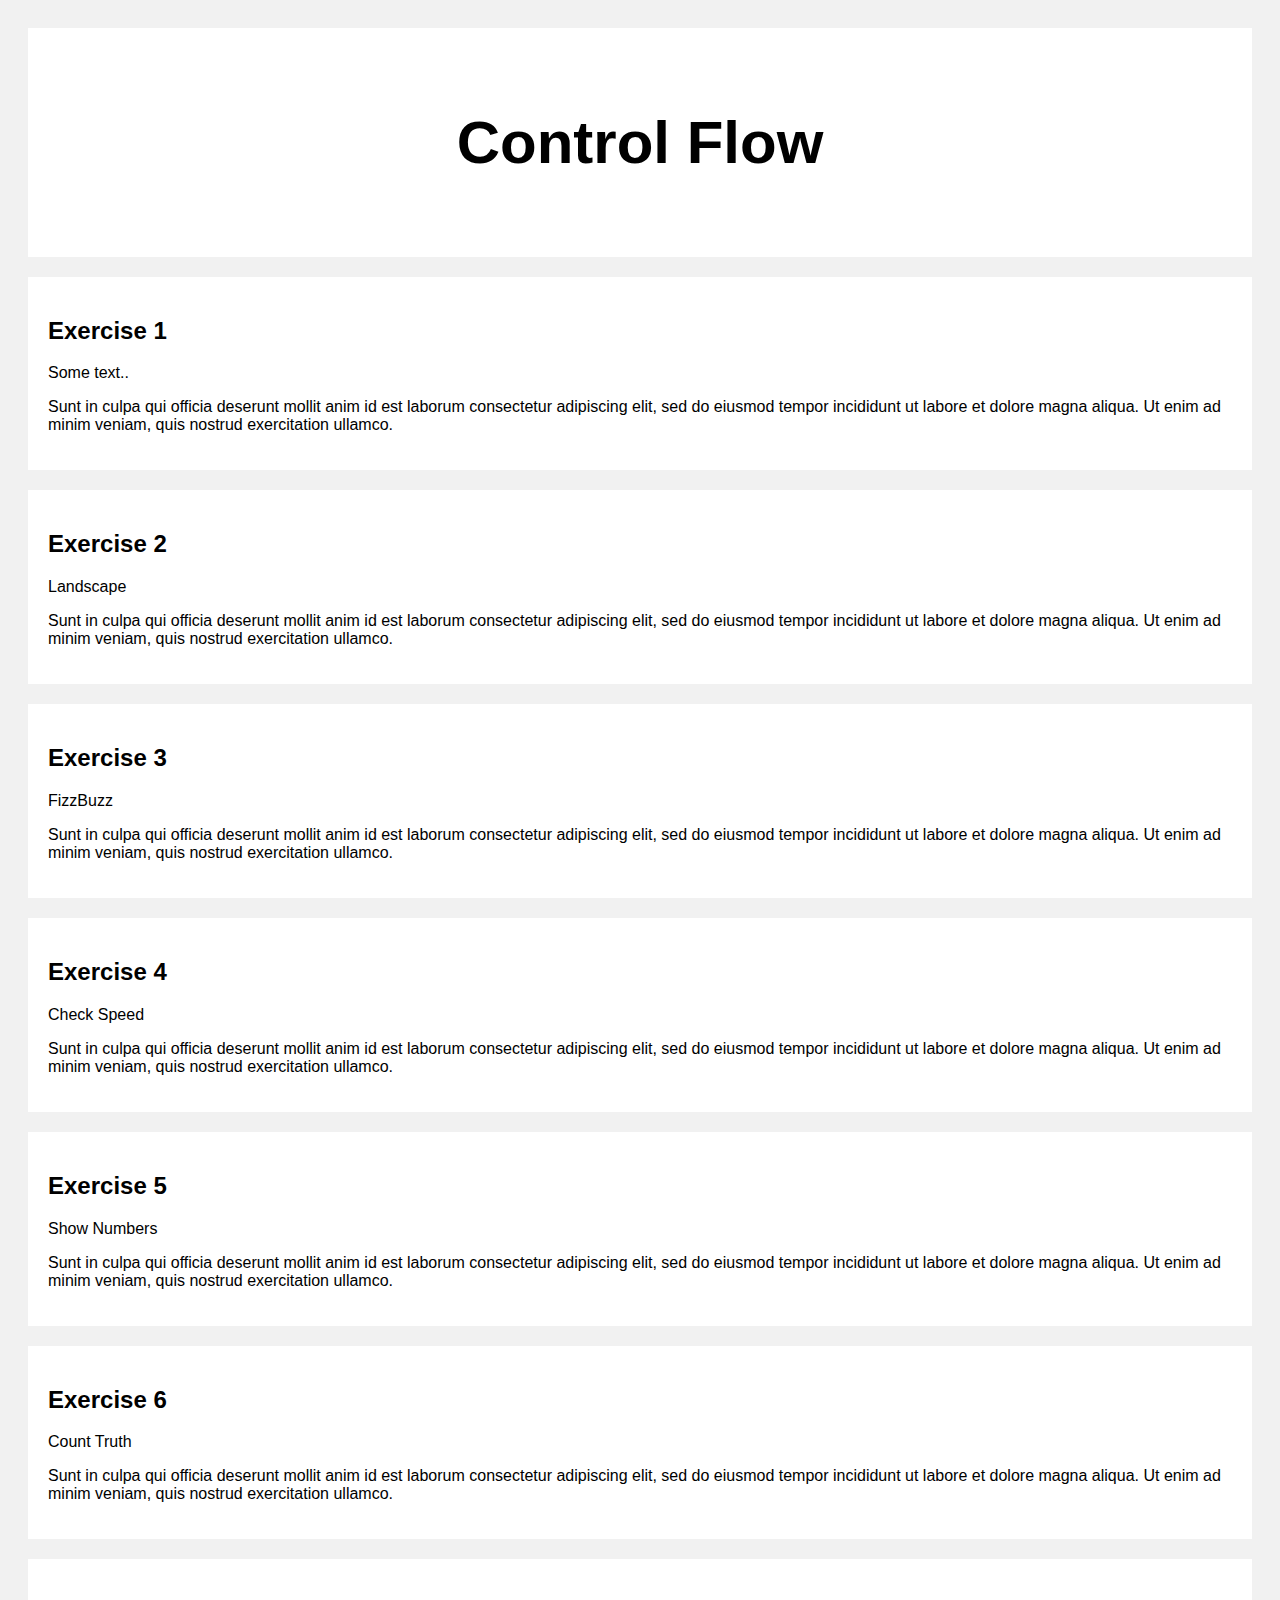
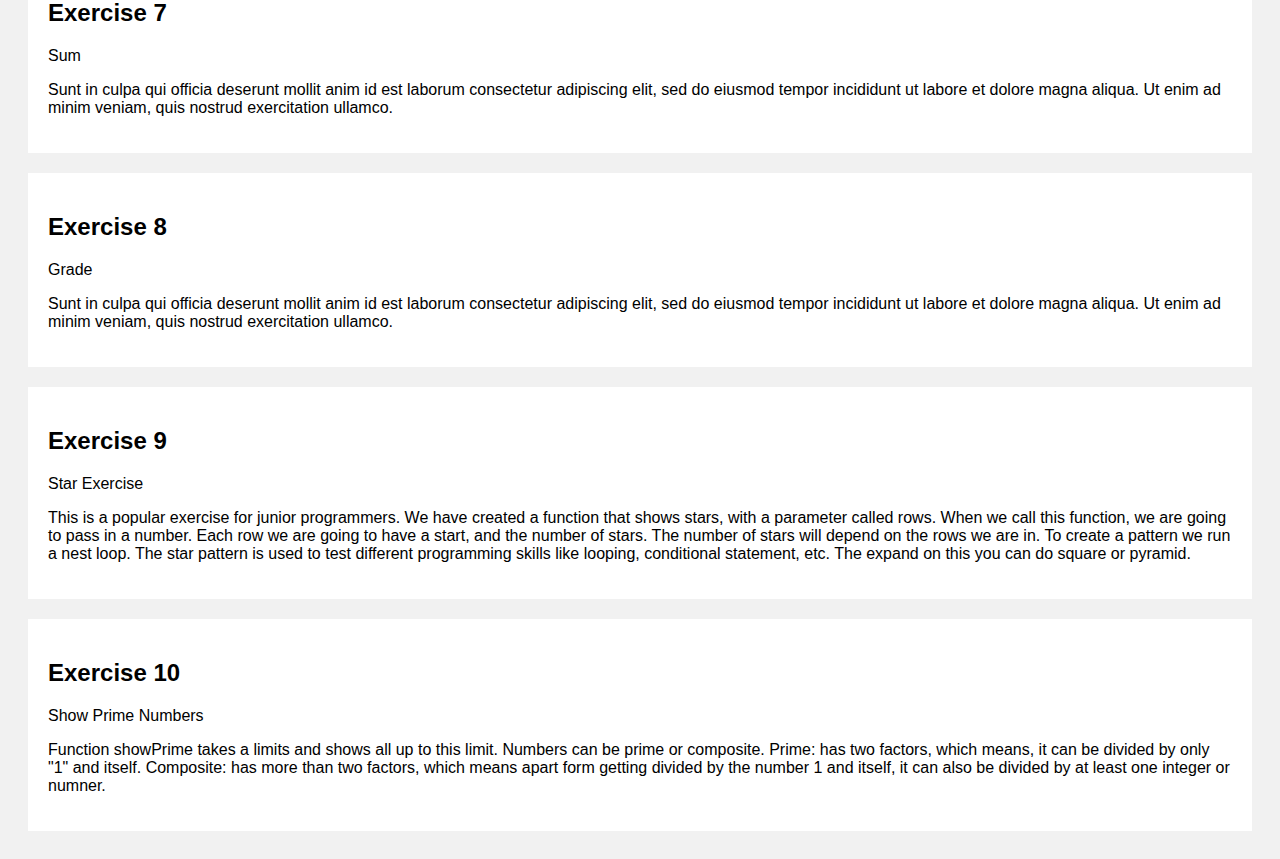
<file: ControlFlow/Exercises/index.html>
<!DOCTYPE html>
<html>
<head>
<meta name="viewport" content="width=device-width, initial-scale=1">
<style>
* {
  box-sizing: border-box;
}

/* Add a gray background color with some padding */
body {
  font-family: Arial;
  padding: 20px;
  background: #f1f1f1;
}

/* Header/Blog Title */
.header {
  padding: 30px;
  font-size: 40px;
  text-align: center;
  background: white;
}

/* Create two unequal columns that floats next to each other */
/* Left column S*/
.column {   
  float: Scenter;
  width: 100%;
}

/* Add a card effect for articles */
.card {
   background-color: white;
   padding: 20px;
   margin-top: 20px;
}

/* Clear floats after the columns */
.row:after {
  content: "";
  display: table;
  clear: both;
}

/* Responsive layout - when the screen is less than 800px wide, make the two columns stack on top of each other instead of next to each other */
@media screen and (max-width: 800px) {
  .leftcolumn, .rightcolumn {   
    width: 100%;
    padding: 0;
  }
}
</style>
</head>
<body>

<div class="header">
  <h2>Control Flow</h2>
</div>

<div class="row">
  <div class="column">
    <div class="card">
      <h2>Exercise 1</h2>
      <p>Some text..</p>
      <p>Sunt in culpa qui officia deserunt mollit anim id est laborum consectetur adipiscing elit, sed do eiusmod tempor incididunt ut labore et dolore magna aliqua. Ut enim ad minim veniam, quis nostrud exercitation ullamco.</p>
    </div>
    <div class="card">
      <h2>Exercise 2</h2>
      <p>Landscape</p>
      <p>Sunt in culpa qui officia deserunt mollit anim id est laborum consectetur adipiscing elit, sed do eiusmod tempor incididunt ut labore et dolore magna aliqua. Ut enim ad minim veniam, quis nostrud exercitation ullamco.</p>
    </div>
    <div class="card">
      <h2>Exercise 3</h2>
      <p>FizzBuzz</p>
      <p>Sunt in culpa qui officia deserunt mollit anim id est laborum consectetur adipiscing elit, sed do eiusmod tempor incididunt ut labore et dolore magna aliqua. Ut enim ad minim veniam, quis nostrud exercitation ullamco.</p>
    </div>
    <div class="card">
      <h2>Exercise 4</h2>
      <p>Check Speed</p>
      <p>Sunt in culpa qui officia deserunt mollit anim id est laborum consectetur adipiscing elit, sed do eiusmod tempor incididunt ut labore et dolore magna aliqua. Ut enim ad minim veniam, quis nostrud exercitation ullamco.</p>
    </div>
    <div class="card">
      <h2>Exercise 5</h2>
      <p>Show Numbers</p>
      <p>Sunt in culpa qui officia deserunt mollit anim id est laborum consectetur adipiscing elit, sed do eiusmod tempor incididunt ut labore et dolore magna aliqua. Ut enim ad minim veniam, quis nostrud exercitation ullamco.</p>
    </div>
    <div class="card">
      <h2>Exercise 6</h2>
      <p>Count Truth</p>
      <p>Sunt in culpa qui officia deserunt mollit anim id est laborum consectetur adipiscing elit, sed do eiusmod tempor incididunt ut labore et dolore magna aliqua. Ut enim ad minim veniam, quis nostrud exercitation ullamco.</p>
    </div>
    <div class="card">
      <h2>Exercise 7</h2>
      <p>Sum</p>
      <p>Sunt in culpa qui officia deserunt mollit anim id est laborum consectetur adipiscing elit, sed do eiusmod tempor incididunt ut labore et dolore magna aliqua. Ut enim ad minim veniam, quis nostrud exercitation ullamco.</p>
    </div>
    <div class="card">
      <h2>Exercise 8</h2>
      <p>Grade</p>
      <p>Sunt in culpa qui officia deserunt mollit anim id est laborum consectetur adipiscing elit, sed do eiusmod tempor incididunt ut labore et dolore magna aliqua. Ut enim ad minim veniam, quis nostrud exercitation ullamco.</p>
    </div>
    <div class="card">
      <h2>Exercise 9</h2>
      <p>Star Exercise</p>
      <p>This is a popular exercise for junior programmers.
        We have created a function that shows stars, with a parameter called rows.
        When we call this function, we are going to pass in a number. Each row we are going to have a start,
        and the number of stars. The number of stars will depend on the rows we are in.

        To create a pattern we run a nest loop. 

        The star pattern is used to test different programming skills like looping, conditional statement, etc. 
        The expand on this you can do square or pyramid. 
      </p>
    </div>
    <div class="card">
      <h2>Exercise 10</h2>
      <p>Show Prime Numbers</p>
      <p>Function showPrime takes a limits and shows all up to this limit.
        Numbers can be prime or composite. 

        Prime: has two factors, which means, it can be divided by only "1" and itself.
        Composite: has more than two factors, which means apart form getting divided by the number 1 and itself, it can also be divided by at least one integer or numner.


      </p>
    </div>
  </div>

<script src="Exercise10.js"></script>
</body>
</html>
</file>
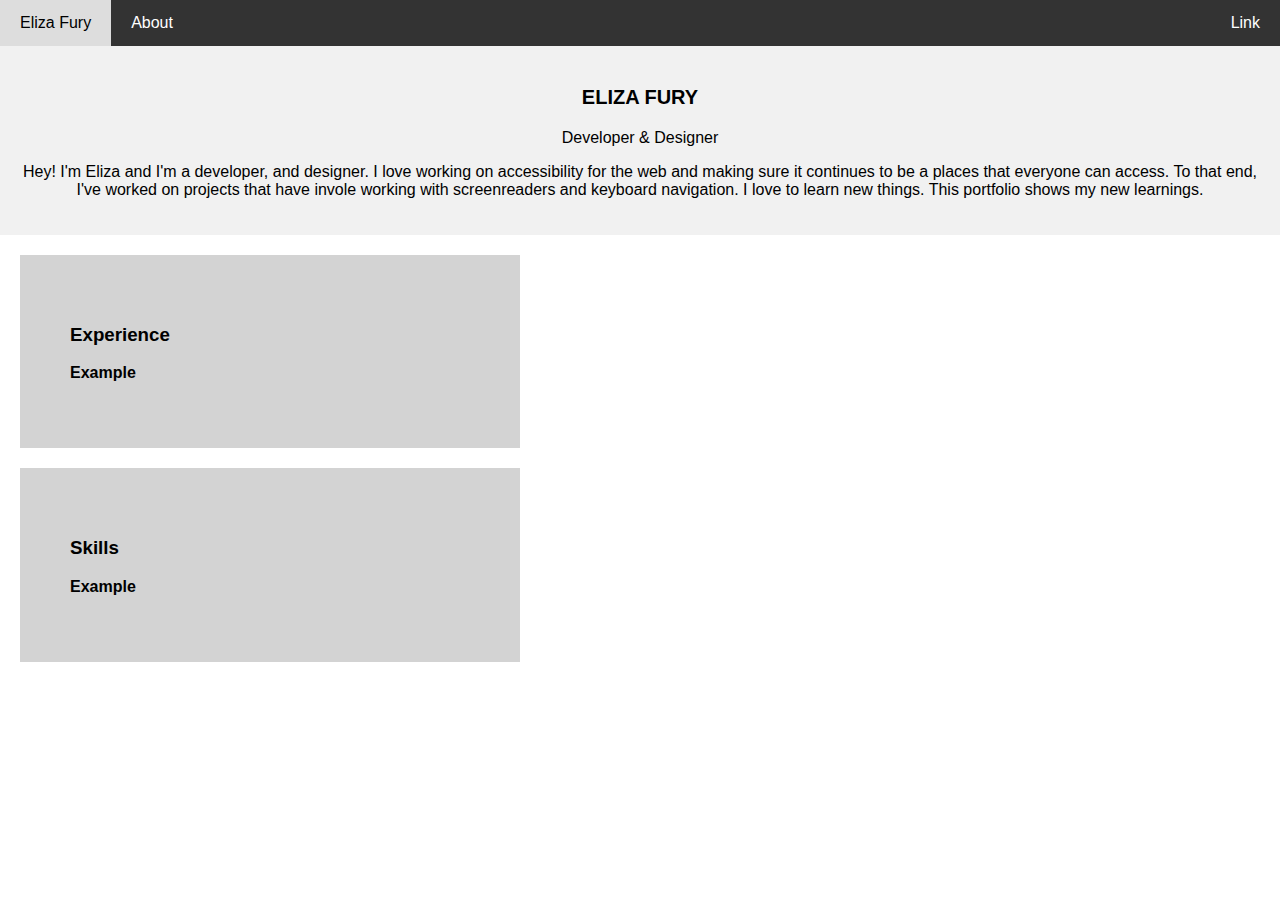
<file: Porfolio/About.html>
<!DOCTYPE html>
<html lang="en">
<head>
<title>Page Title</title>
<meta charset="UTF-8">
<meta name="viewport" content="width=device-width, initial-scale=1">
<link rel="stylesheet" href="styles.css">
</head>
<body>

<div class="navbar">
    <a href="Homepage.html">Eliza Fury</a>
    <a href="About.html">About</a>
  <a href="#" class="right">Link</a>
</div>

  <div class="side">
    <div>
        <p class="bold">Eliza Fury</p>
        <p class="regular">Developer & Designer</p>
      </div>
    <p>Hey! I'm Eliza and I'm a developer, and designer. I love working on accessibility for the web and 
        making sure it continues to be a places that everyone can access. 
        
        To that end, I've worked on projects that have invole working with screenreaders and keyboard navigation.

        I love to learn new things. This portfolio shows my new learnings. 
    </p>
  </div>
  <div class="flexbox">
        <div class="cvContainer">
            <h3>Experience</h3>
            <p><b>Example</b></p>    
          </div>
    <div class="cvContainer">
        <h3>Skills</h3>
        <p><b>Example</b></p>    
      </div>
</div>


</body>
</html>

<script type="text/javscript" src="Exercise.js"></script>
</file>
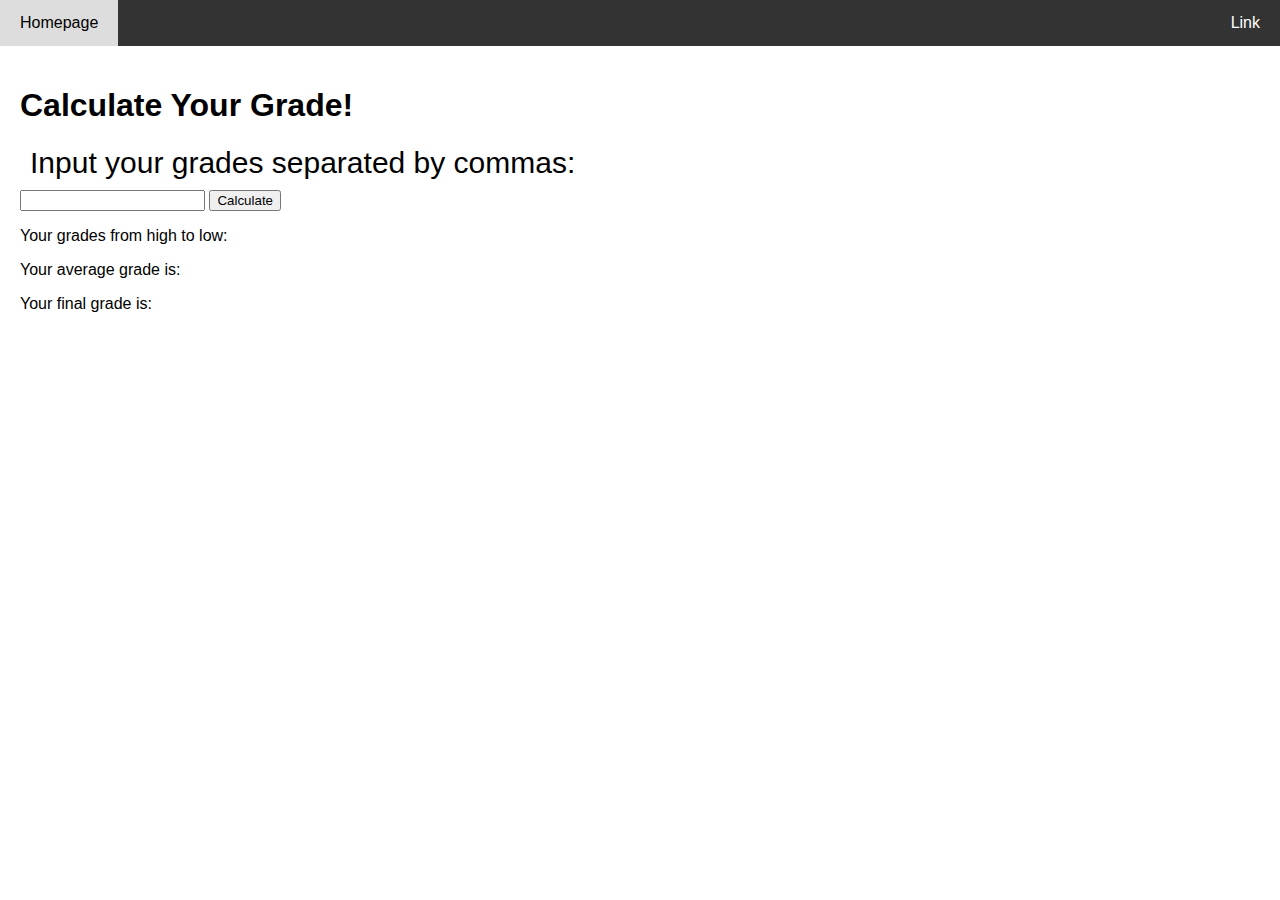
<file: Porfolio/GradeCalculator.html>
<!DOCTYPE html>
<html lang="en">
<head>
<title>Page Title</title>
<meta charset="UTF-8">
<meta name="viewport" content="width=device-width, initial-scale=1">
<link rel="stylesheet" href="styles.css">
<script>
  function myFunction() {
    let pattern = /^[0-9, ]*$/g;
    let inputGradeValue = document.getElementById("yourgrades").value;
    let result = inputGradeValue.match(pattern) ? "Yes" : "No";
    if (result == "Yes") { 
      document.getElementById("grades").innerHTML = inputGradeValue;
      console.log(result);
      inputGradeValue.split(",").map(parseInt);
    }
   
  }
</script>
</head>
<body>

<div class="navbar">
    <a href="Homepage.html">Homepage</a>
  <a href="#" class="right">Link</a>
</div>
  <div class="main">
    <div id="container">
      <div class="wrapper">

        <h1>Calculate Your Grade!</h1>
      
        <div class="directions">Input your grades separated by commas:</div>
      
        <input id="yourgrades" type="text" />
        <input id="submitbutton" type="button" value="Calculate" onClick="myFunction()"/>
      
        <p>Your grades from high to low:</p>
        <div id="grades"></div>
      
        <p>Your average grade is:</p>
        <div id="avg_grades"></div>
      
        <p>Your final grade is:</p>
        <div id="final_grade"></div>
      
      </div>
    </div>
    <br>
  </div>
</body>
</html>

<script type="text/javscript" src="calculate.js"></script>
</file>
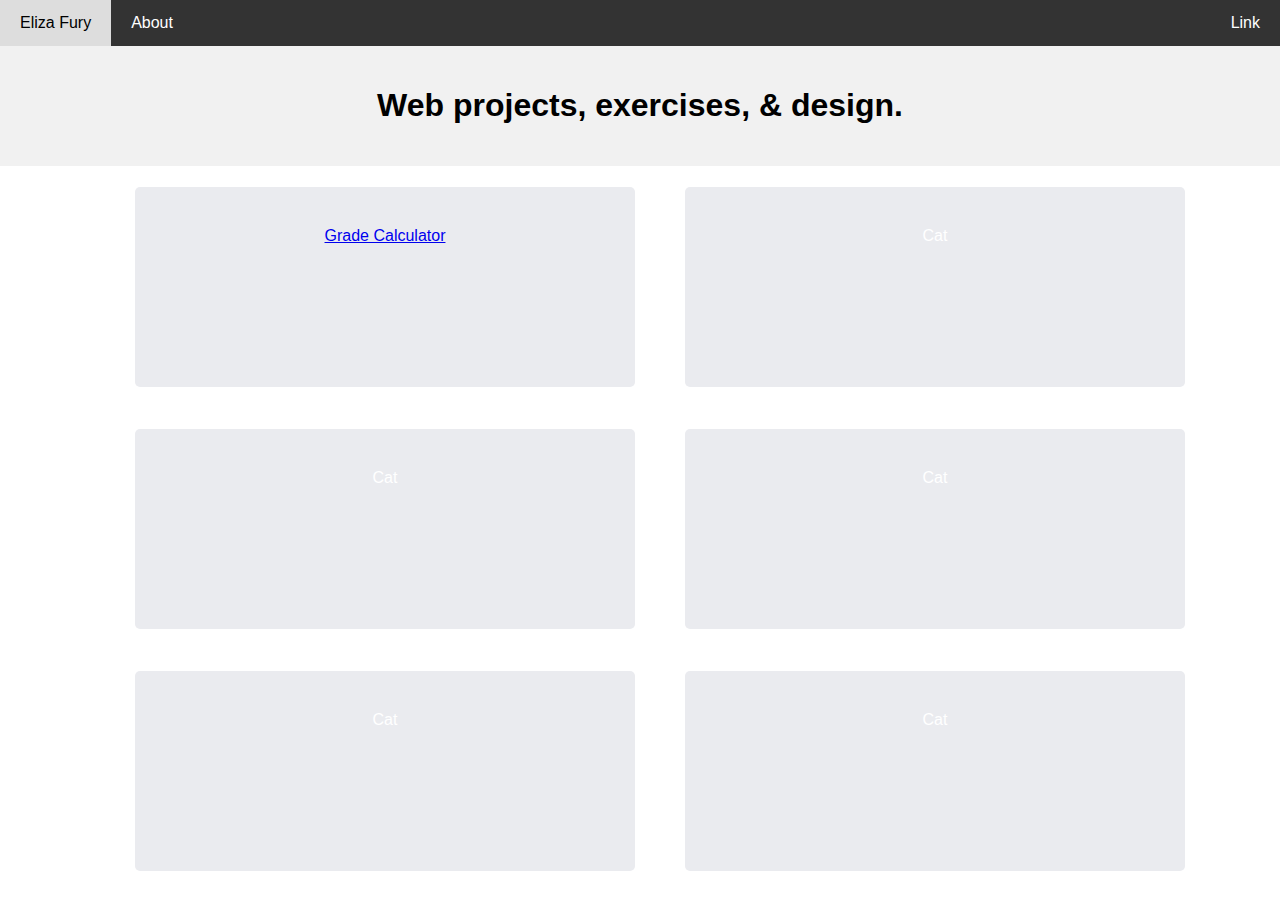
<file: Porfolio/Homepage.html>
<!DOCTYPE html>
<html lang="en">
<head>
<title>Page Title</title>
<meta charset="UTF-8">
<meta name="viewport" content="width=device-width, initial-scale=1">
<link rel="stylesheet" href="styles.css">
    
</head>
<body>

<div class="navbar">
    <a href="Homepage.html">Eliza Fury</a>
    <a href="About.html">About</a>
  <a href="#" class="right">Link</a>
</div>

  <div class="side">
    <h1>Web projects, exercises, & design.</h1>
  </div>
  <div class="row">
            <ul class="tileButton">
                <li><a href="GradeCalculator.html">Grade Calculator</a></li>
            </ul>
            <ul class="tileButton">
                <li>Cat</li>
            </ul>
            <ul class="tileButton">
                <li>Cat</li>
            </ul>
            <ul class="tileButton">
                <li>Cat</li>
            </ul>
            <ul class="tileButton">
                <li>Cat</li>
            </ul>
            <ul class="tileButton">
                <li>Cat</li>
            </ul>
  </div>
</body>
</html>

<script type="text/javscript" src="Exercise.js"></script>
</file>
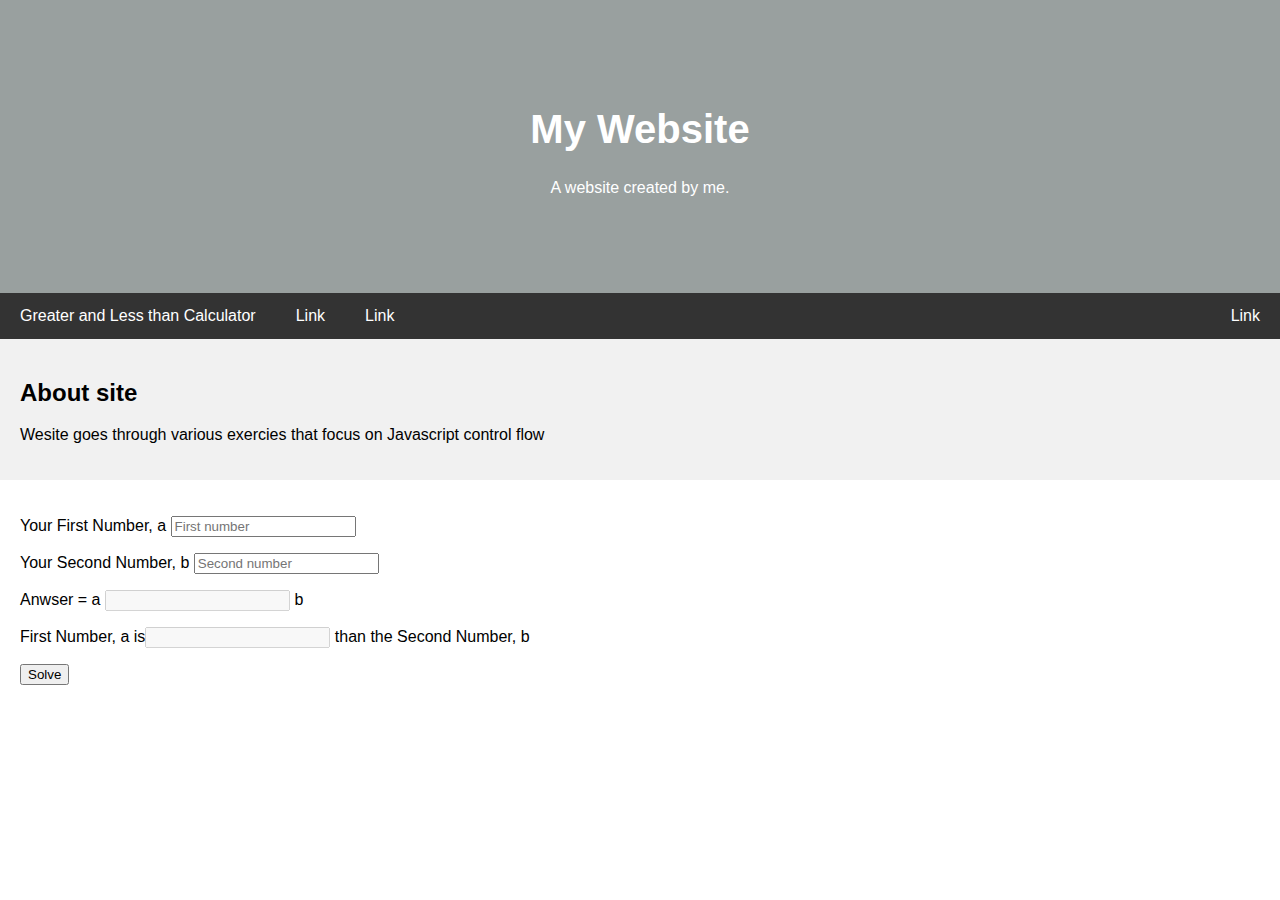
<file: ControlFlow/Exercise 1/page.html>
<!DOCTYPE html>
<html lang="en">
<head>
<title>Page Title</title>
<meta charset="UTF-8">
<meta name="viewport" content="width=device-width, initial-scale=1">
<style>
* {
  box-sizing: border-box;
}

/* Style the body */
body {
  font-family: Arial, Helvetica, sans-serif;
  margin: 0;
}

/* Header/logo Title */
.header {
  padding: 80px;
  text-align: center;
  background:#99a09f;
  color: white;
}

/* Increase the font size of the heading */
.header h1 {
  font-size: 40px;
}

/* Style the top navigation bar */
.navbar {
  overflow: hidden;
  background-color: #333;
}

/* Style the navigation bar links */
.navbar a {
  float: left;
  display: block;
  color: white;
  text-align: center;
  padding: 14px 20px;
  text-decoration: none;
}

/* Right-aligned link */
.navbar a.right {
  float: right;
}

/* Change color on hover */
.navbar a:hover {
  background-color: #ddd;
  color: black;
}

/* Container for calculator */
.container {
  height: 525px;
  width: 360px;
  margin: 100px auto;
  background: #f7f7f7;
  box-shadow: 0 0 3px rgba(0, 0, 0, 0.1);
  border-radius: 20px;
  -webkit-border-radius: 20px;
  -moz-border-radius: 20px;
}

/* Column container */
.row {  
  display: -ms-flexbox; /* IE10 */
  display: flex;
  -ms-flex-wrap: wrap; /* IE10 */
  flex-wrap: wrap;
}

/* Create two unequal columns that sits next to each other */
/* Sidebar/left column */
.side {
  -ms-flex: 30%; /* IE10 */
  flex: 30%;
  background-color: #f1f1f1;
  padding: 20px;
}

/* Main column */
.main {   
  -ms-flex: 70%; /* IE10 */
  flex: 70%;
  background-color: white;
  padding: 20px;
}

/* Fake image, just for this example */
.fakeimg {
  background-color: #aaa;
  width: 100%;
  padding: 20px;
}

/* Footer */
.footer {
  padding: 20px;
  text-align: center;
  background: #ddd;
}

/* Responsive layout - when the screen is less than 700px wide, make the two columns stack on top of each other instead of next to each other */
@media screen and (max-width: 700px) {
  .row {   
    flex-direction: column;
  }
}

/* Responsive layout - when the screen is less than 400px wide, make the navigation links stack on top of each other instead of next to each other */
@media screen and (max-width: 400px) {
  .navbar a {
    float: none;
    width: 100%;
  }
}
</style>
</head>
<body>

<div class="header">
  <h1>My Website</h1>
  <p>A website created by me.</p>
</div>

<div class="navbar">
  <a href="#">Greater and Less than Calculator</a>
  <a href="#">Link</a>
  <a href="#">Link</a>
  <a href="#" class="right">Link</a>
</div>


  <div class="side">
    <h2>About site</h2>
    <p>Wesite goes through various exercies that focus on Javascript control flow</p>
  </div>
  <div class="main">
    <div id="container">
    <form>
      <p>Your First Number, a
        <input id="firstNumber" type="text" placeholder="First number"></p></input>
      </p>
      <p>Your Second Number, b
        <input id="secondNumber" type="text" placeholder="Second number">
      </p>
      <p>Anwser = a <input id="Second Number" type="text" disabled="disabled"></input> b </p>
      <p>First Number, a is<input id="Second Number" type="text" disabled="disabled"></input> than the Second Number, b </p>
      <button type="button" id="solve">Solve</button>
    </form>
    </div>
    <br>
  </div>
</body>
</html>

<script type="text/javscript" src="Exercise.js"></script>
</file>
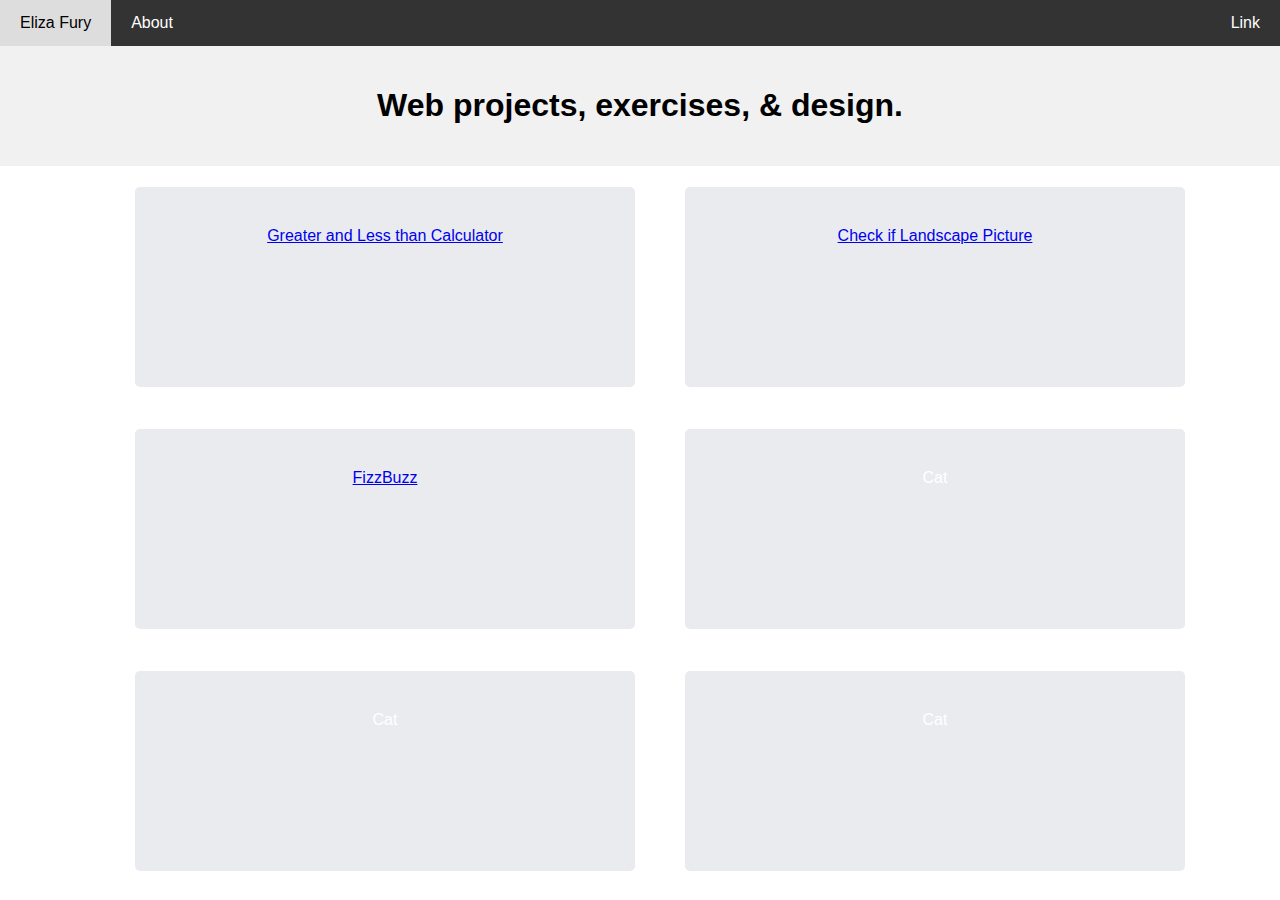
<file: ControlFlow/ExerciseWebsite/Homepage.html>
<!DOCTYPE html>
<html lang="en">
<head>
<title>Page Title</title>
<meta charset="UTF-8">
<meta name="viewport" content="width=device-width, initial-scale=1">
<link rel="stylesheet" href="styles.css">
    
</head>
<body>

<div class="navbar">
    <a href="Homepage.html">Eliza Fury</a>
    <a href="About.html">About</a>
  <a href="#" class="right">Link</a>
</div>

  <div class="side">
    <h1>Web projects, exercises, & design.</h1>
  </div>
  <div class="row">
            <ul class="tileButton">
                <li><a href="GreaterThan.html">Greater and Less than Calculator</a></li>
            </ul>
            <ul class="tileButton">
                <li><a href="Landscape.html">Check if Landscape Picture</a></li>
            </ul>
            <ul class="tileButton">
                <li><a href="FizzBuzz.html">FizzBuzz</a></li>
            </ul>
            <ul class="tileButton">
                <li>Cat</li>
            </ul>
            <ul class="tileButton">
                <li>Cat</li>
            </ul>
            <ul class="tileButton">
                <li>Cat</li>
            </ul>
  </div>
</body>
</html>

<script type="text/javscript" src="Exercise.js"></script>
</file>
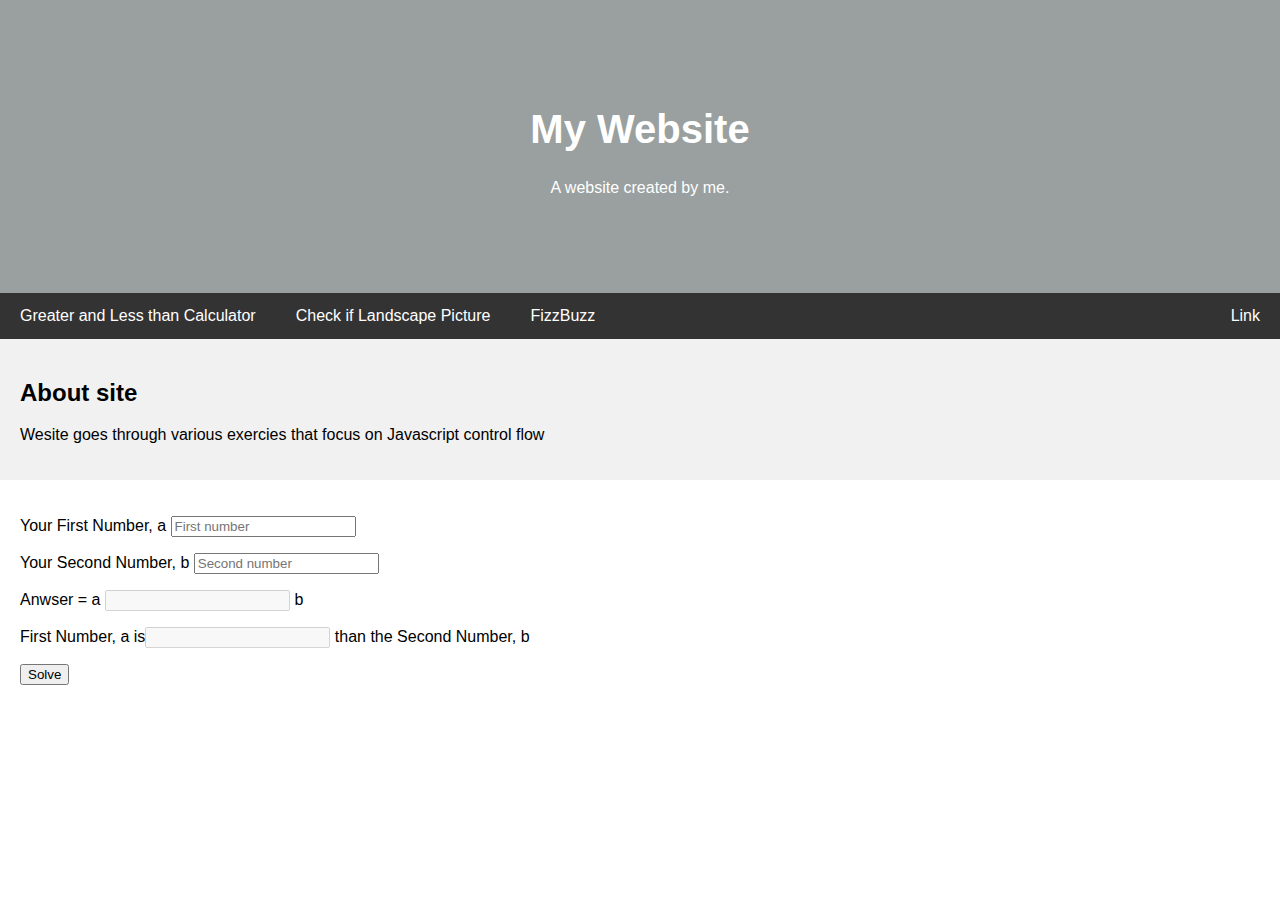
<file: ControlFlow/ExerciseWebsite/page.html>
<!DOCTYPE html>
<html lang="en">
<head>
<title>Page Title</title>
<meta charset="UTF-8">
<meta name="viewport" content="width=device-width, initial-scale=1">
<style>
* {
  box-sizing: border-box;
}

/* Style the body */
body {
  font-family: Arial, Helvetica, sans-serif;
  margin: 0;
}

/* Header/logo Title */
.header {
  padding: 80px;
  text-align: center;
  background:#99a09f;
  color: white;
}

/* Increase the font size of the heading */
.header h1 {
  font-size: 40px;
}

/* Style the top navigation bar */
.navbar {
  overflow: hidden;
  background-color: #333;
}

/* Style the navigation bar links */
.navbar a {
  float: left;
  display: block;
  color: white;
  text-align: center;
  padding: 14px 20px;
  text-decoration: none;
}

/* Right-aligned link */
.navbar a.right {
  float: right;
}

/* Change color on hover */
.navbar a:hover {
  background-color: #ddd;
  color: black;
}

/* Container for calculator */
.container {
  height: 525px;
  width: 360px;
  margin: 100px auto;
  background: #f7f7f7;
  box-shadow: 0 0 3px rgba(0, 0, 0, 0.1);
  border-radius: 20px;
  -webkit-border-radius: 20px;
  -moz-border-radius: 20px;
}

/* Column container */
.row {  
  display: -ms-flexbox; /* IE10 */
  display: flex;
  -ms-flex-wrap: wrap; /* IE10 */
  flex-wrap: wrap;
}

/* Create two unequal columns that sits next to each other */
/* Sidebar/left column */
.side {
  -ms-flex: 30%; /* IE10 */
  flex: 30%;
  background-color: #f1f1f1;
  padding: 20px;
}

/* Main column */
.main {   
  -ms-flex: 70%; /* IE10 */
  flex: 70%;
  background-color: white;
  padding: 20px;
}

/* Fake image, just for this example */
.fakeimg {
  background-color: #aaa;
  width: 100%;
  padding: 20px;
}

/* Footer */
.footer {
  padding: 20px;
  text-align: center;
  background: #ddd;
}

/* Responsive layout - when the screen is less than 700px wide, make the two columns stack on top of each other instead of next to each other */
@media screen and (max-width: 700px) {
  .row {   
    flex-direction: column;
  }
}

/* Responsive layout - when the screen is less than 400px wide, make the navigation links stack on top of each other instead of next to each other */
@media screen and (max-width: 400px) {
  .navbar a {
    float: none;
    width: 100%;
  }
}
</style>
</head>
<body>

<div class="header">
  <h1>My Website</h1>
  <p>A website created by me.</p>
</div>

<div class="navbar">
  <a href="#">Greater and Less than Calculator</a>
  <a href="#">Check if Landscape Picture</a>
  <a href="#">FizzBuzz</a>
  <a href="#" class="right">Link</a>
</div>


  <div class="side">
    <h2>About site</h2>
    <p>Wesite goes through various exercies that focus on Javascript control flow</p>
  </div>
  <div class="main">
    <div id="container">
    <form>
      <p>Your First Number, a
        <input id="firstNumber" type="text" placeholder="First number"></p></input>
      </p>
      <p>Your Second Number, b
        <input id="secondNumber" type="text" placeholder="Second number">
      </p>
      <p>Anwser = a <input id="Second Number" type="text" disabled="disabled"></input> b </p>
      <p>First Number, a is<input id="Second Number" type="text" disabled="disabled"></input> than the Second Number, b </p>
      <button type="button" id="solve">Solve</button>
    </form>
    </div>
    <br>
  </div>
</body>
</html>

<script type="text/javscript" src="Exercise.js"></script>
</file>
<file: Porfolio/styles.css>
* {
  box-sizing: border-box;
}



/* Style the body */
body {
  font-family: Arial, Helvetica, sans-serif;
  margin: 0;
}

.directions {
  display: block;
  margin-bottom:auto 10px;
  font-size: 30px;
  margin: 10px;
}

#final_grade {
  font: bold 72px Helvetica, Verdana;
}

#grades, #avg_grades {
  font: normal 20px "Courier New";
}

#final_grade {
  font: bold 72px Helvetica, Verdana;
}

.bold {
    font-weight: 700;
    font-size: 20px;
    text-transform: uppercase;
}

/* Header/logo Title */
.header {
  padding: 80px;
  text-align: center;
  background:#99a09f;
  color: white;
}

/* Increase the font size of the heading */
.header h1 {
  font-size: 40px;
}

/* Style the top navigation bar */
.navbar {
  overflow: hidden;
  background-color: #333;
  flex-direction: column;
  gap: 70px;
  list-style: none;
  text-align: center;
}

/* Style the navigation bar links */
.navbar a {
  float: left;
  display: block;
  color: white;
  text-align: center;
  padding: 14px 20px;
  text-decoration: none;
}

/* Right-aligned link */
.navbar a.right {
  float: right;
}

/* Change color on hover */
.navbar a:hover {
  background-color: #ddd;
  color: black;
}

/* Container for calculator */
.container {
  height: 525px;
  width: 360px;
  margin: 100px auto;
  background: #f7f7f7;
  box-shadow: 0 0 3px rgba(0, 0, 0, 0.1);
  border-radius: 20px;
  -webkit-border-radius: 20px;
  -moz-border-radius: 20px;
}

/* Column container */
.row {  
    display: flex;
    flex: 10 10 10 10;
    justify-content: center;
    flex-wrap: wrap;
}

.tileButton li {
  max-width: 980px;
  margin: 5px;
  height: 200px;
  width: 500px;
  padding: 40px 25px;
  border-radius: 5px;
  text-align: center;
  overflow: hidden;
  display: block;
  list-style: none;
  background-color: #eaebef;
  color: white;
}
/* Create two unequal columns that sits next to each other */
/* Sidebar/left column */
.side {
  -ms-flex: 30%; /* IE10 */
  flex: 30%;
  background-color: #f1f1f1;
  padding: 20px;
  text-align: center;
}

.cvContainer {
    background-color: lightgrey;
    width: 500px;
    padding: 50px;
    margin: 20px;
}

/* Main column */
.main {   
  -ms-flex: 70%; /* IE10 */
  flex: 70%;
  background-color: white;
  padding: 20px;
}

/* Fake image, just for this example */
.fakeimg {
  background-color: #aaa;
  width: 100%;
  padding: 20px;
}

/* Footer */
.footer {
  padding: 20px;
  text-align: center;
  background: #ddd;
}

/* Responsive layout - when the screen is less than 700px wide, make the two columns stack on top of each other instead of next to each other */
@media screen and (max-width: 1000px) {
  .row {  
    flex-direction: column;
  }
}

/* Responsive layout - when the screen is less than 400px wide, make the navigation links stack on top of each other instead of next to each other */
@media screen and (max-width: 400px) {
  .navbar a {
    float: none;
    width: 100%;
  }
}
</file>
<file: ControlFlow/ExerciseWebsite/styles.css>
* {
  box-sizing: border-box;
}

/* Style the body */
body {
  font-family: Arial, Helvetica, sans-serif;
  margin: 0;
}

.bold {
    font-weight: 700;
    font-size: 20px;
    text-transform: uppercase;
}

/* Header/logo Title */
.header {
  padding: 80px;
  text-align: center;
  background:#99a09f;
  color: white;
}

/* Increase the font size of the heading */
.header h1 {
  font-size: 40px;
}

/* Style the top navigation bar */
.navbar {
  overflow: hidden;
  background-color: #333;
  flex-direction: column;
  gap: 70px;
  list-style: none;
  text-align: center;
}

/* Style the navigation bar links */
.navbar a {
  float: left;
  display: block;
  color: white;
  text-align: center;
  padding: 14px 20px;
  text-decoration: none;
}

/* Right-aligned link */
.navbar a.right {
  float: right;
}

/* Change color on hover */
.navbar a:hover {
  background-color: #ddd;
  color: black;
}

/* Container for calculator */
.container {
  height: 525px;
  width: 360px;
  margin: 100px auto;
  background: #f7f7f7;
  box-shadow: 0 0 3px rgba(0, 0, 0, 0.1);
  border-radius: 20px;
  -webkit-border-radius: 20px;
  -moz-border-radius: 20px;
}

/* Column container */
.row {  
    display: flex;
    flex: 10 10 10 10;
    justify-content: center;
    flex-wrap: wrap;
}

.tileButton li {
  max-width: 980px;
  margin: 5px;
  height: 200px;
  width: 500px;
  padding: 40px 25px;
  border-radius: 5px;
  text-align: center;
  overflow: hidden;
  display: block;
  list-style: none;
  background-color: #eaebef;
  color: white;
}
/* Create two unequal columns that sits next to each other */
/* Sidebar/left column */
.side {
  -ms-flex: 30%; /* IE10 */
  flex: 30%;
  background-color: #f1f1f1;
  padding: 20px;
  text-align: center;
}

.cvContainer {
    background-color: lightgrey;
    width: 500px;
    padding: 50px;
    margin: 20px;
}

/* Main column */
.main {   
  -ms-flex: 70%; /* IE10 */
  flex: 70%;
  background-color: white;
  padding: 20px;
}

/* Fake image, just for this example */
.fakeimg {
  background-color: #aaa;
  width: 100%;
  padding: 20px;
}

/* Footer */
.footer {
  padding: 20px;
  text-align: center;
  background: #ddd;
}

/* Responsive layout - when the screen is less than 700px wide, make the two columns stack on top of each other instead of next to each other */
@media screen and (max-width: 1000px) {
  .row {  
    flex-direction: column;
  }
}

/* Responsive layout - when the screen is less than 400px wide, make the navigation links stack on top of each other instead of next to each other */
@media screen and (max-width: 400px) {
  .navbar a {
    float: none;
    width: 100%;
  }
}
</file>
